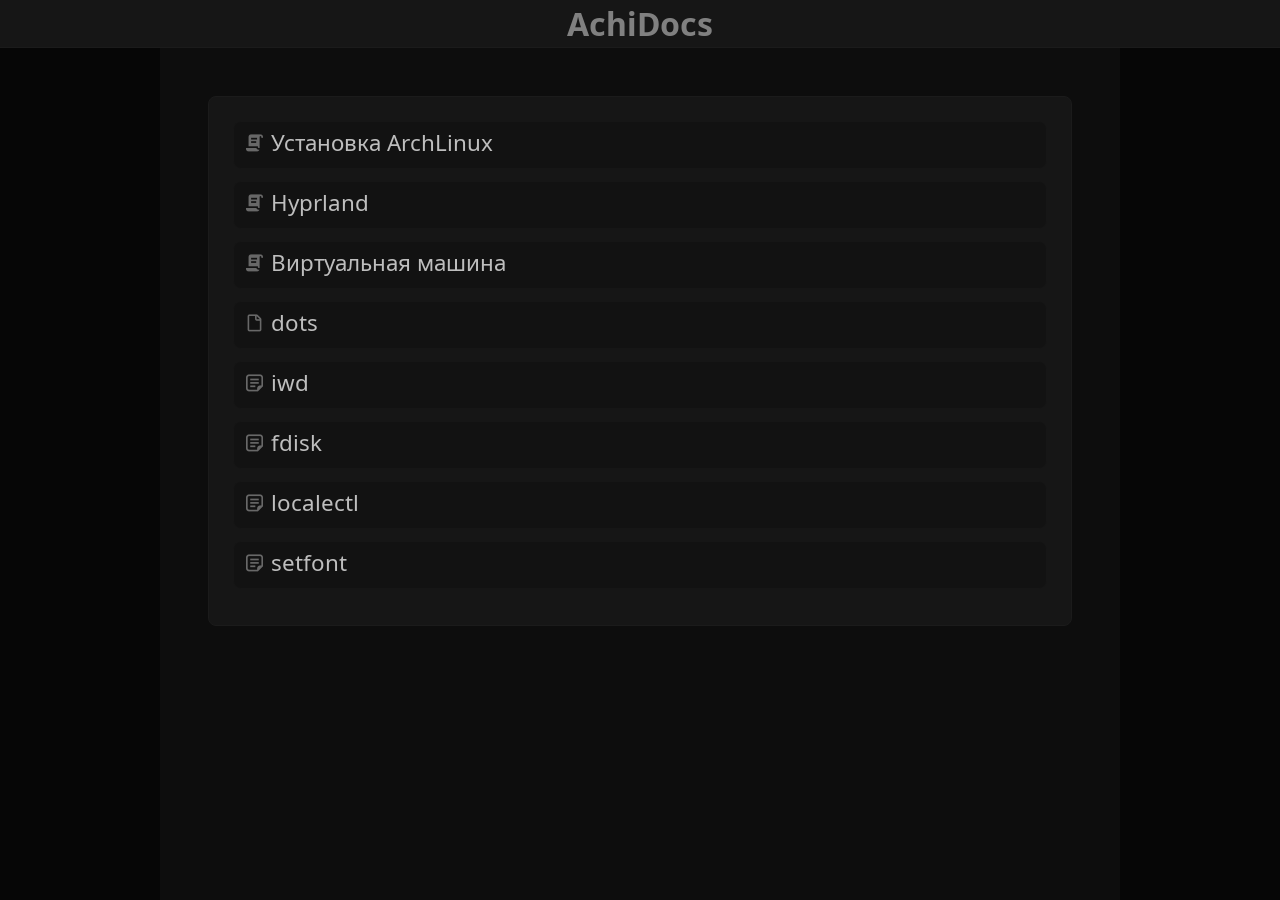
<file: index.html>
<!DOCTYPE html>
<html lang="ru">
    <head>
        <meta charset="UTF-8">
        <meta name="viewport" content="width=device-width, initial-scale=1.0">
        <title>AchiDocs Главная</title>
        <link rel="stylesheet" href="src/style/root.css">
        <link rel="stylesheet" href="src/style/index.css">
    </head>
    <body>
        <header>
            <h1>AchiDocs</h1>
        </header>
        <main>
            <div class="block">
                <a class="item manual" href="./pages/guides/install.html">Установка ArchLinux</a>
                <a class="item manual" href="./pages/guides/hyprland.html">Hyprland</a>
                <a class="item manual" href="./pages/guides/virtual-machine.html">Виртуальная машина</a>
                <a class="item file" href="https://github.com/UlianovM/AchiDocs/tree/master/src/dots">dots</a>
                <a class="item" href="./pages/notes/iwd.html">iwd</a>
                <a class="item" href="./pages/notes/fdisk.html">fdisk</a>
                <a class="item" href="./pages/notes/localectl.html">localectl</a>
                <a class="item" href="./pages/notes/setfont.html">setfont</a>
            </div>
        </main>
    </body>
</html>
</file>
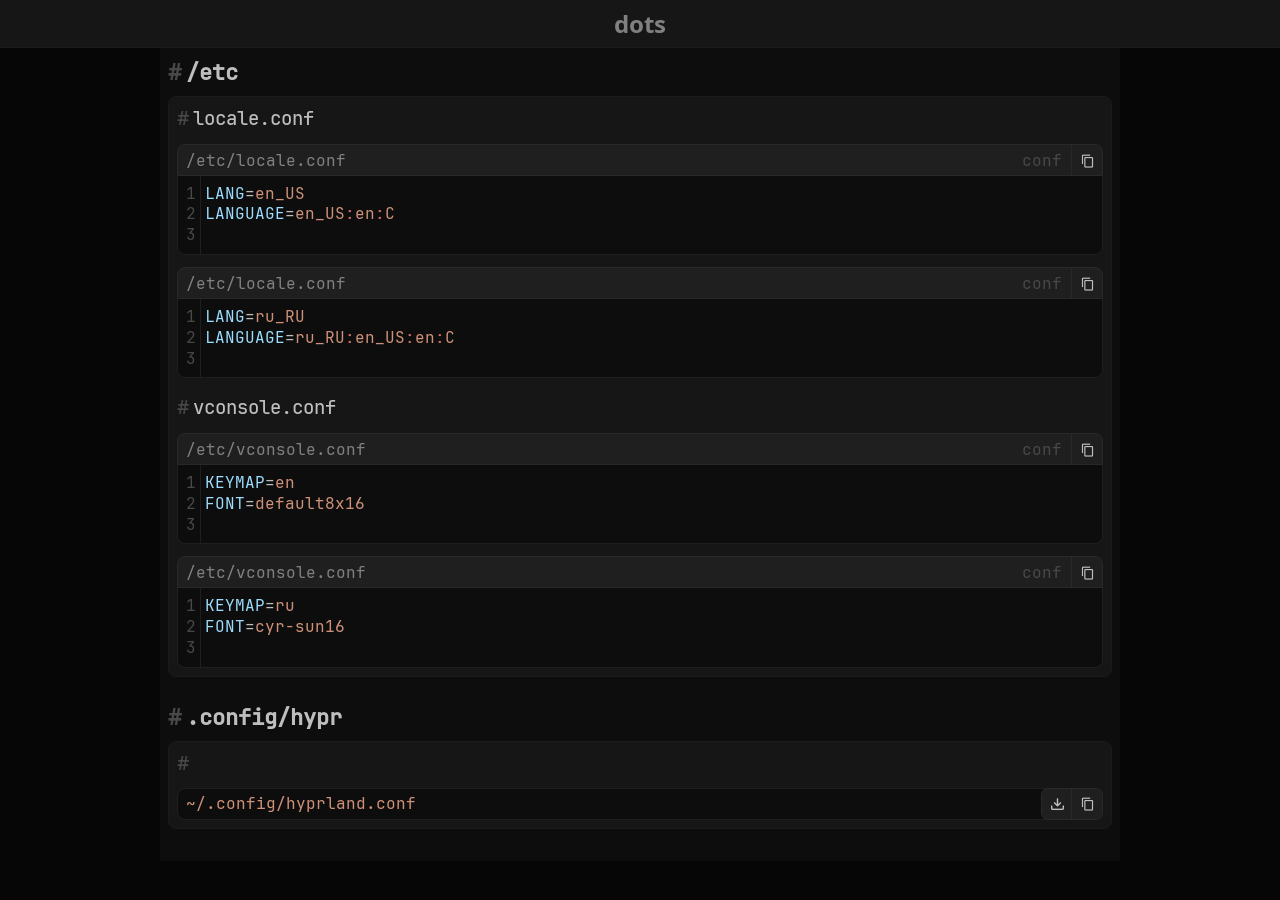
<file: pages/dots.html>
<!DOCTYPE html>
<html lang="ru">
    <head>
        <meta charset="UTF-8">
        <title>AchiDocs dots</title>
        <meta name="viewport" content="width=device-width, initial-scale=1.0">
        <link rel="stylesheet" href="../src/style/root.css">
        <link rel="stylesheet" href="../src/style/pages.css">
        <meta >
    </head>
    <body>
        <div class="overlay" onclick="hideOverlay()"></div>
        
        <div class="layout">
            <header onclick="hideOverlay()">
                <h1><a href="../index.html">dots</a></h1>
            </header>
            <main>
                <menu class="side">
                </menu>
                <div class="content">
                    <button class="side-btn menu"
                        onclick="toggleMenu()">
                    </button>
                    <button class="side-btn nav"
                        onclick="toggleNav()">
                    </button>

                    <h2><code>/etc</code></h2>
                    <div class="block">
                        <h3 id="locale_conf"><code>locale.conf</code></h3>
                        <div class="code-block">
                            <div class="code-head">
                                <div class="filepath"><pat>/etc/</pat><fil>locale.conf</fil></div>
                                <div class="code-type move">conf</div>
                                <button class="copy">󰆏</button>
                            </div>
                            <div class="code-body">
                                <div class="line-numbers">
                                    <div>1</div><div>2</div><div>3</div>
                                </div>
                                <div class="line-content">
                                    <code><cnt>LANG</cnt>=<str>en_US</str></code>
                                    <code><cnt>LANGUAGE</cnt>=<str>en_US<esc>:</esc>en<esc>:</esc>C</str></code>
                                </div>
                            </div>
                        </div>
                        <div class="code-block">
                            <div class="code-head">
                                <div class="filepath"><pat>/etc/</pat><fil>locale.conf</fil></div>
                                <div class="code-type move">conf</div>
                                <button class="copy">󰆏</button>
                            </div>
                            <div class="code-body">
                                <div class="line-numbers">
                                    <div>1</div><div>2</div><div>3</div>
                                </div>
                                <div class="line-content">
                                    <code><cnt>LANG</cnt>=<str>ru_RU</str></code>
                                    <code><cnt>LANGUAGE</cnt>=<str>ru_RU<esc>:</esc>en_US<esc>:</esc>en<esc>:</esc>C</str></code>
                                </div>
                            </div>
                        </div>

                        <h3 id="vconsole_conf"><code>vconsole.conf</code></h3>
                        <div class="code-block">
                            <div class="code-head">
                                <div class="filepath"><pat>/etc/</pat><fil>vconsole.conf</fil></div>
                                <div class="code-type move">conf</div>
                                <button class="copy">󰆏</button>
                            </div>
                            <div class="code-body">
                                <div class="line-numbers">
                                    <div>1</div><div>2</div><div>3</div>
                                </div>
                                <div class="line-content">
                                    <code><cnt>KEYMAP</cnt>=<str>en</str></code>
                                    <code><cnt>FONT</cnt>=<str>default8x16</str></code>
                                </div>
                            </div>
                        </div>
                        <div class="code-block">
                            <div class="code-head">
                                <div class="filepath"><pat>/etc/</pat><fil>vconsole.conf</fil></div>
                                <div class="code-type move">conf</div>
                                <button class="copy">󰆏</button>
                            </div>
                            <div class="code-body">
                                <div class="line-numbers">
                                    <div>1</div><div>2</div><div>3</div>
                                </div>
                                <div class="line-content">
                                    <code><cnt>KEYMAP</cnt>=<str>ru</str></code>
                                    <code><cnt>FONT</cnt>=<str>cyr-sun16</str></code>
                                </div>
                            </div>
                        </div>
                    </div>



                    <h2><code>.config/hypr</code></h2>
                    <div class="block">
                        <h3 id="hyprland_conf"><code></code></h3>
                        <div class="file-block" file="hyprland.conf">
                            <code><pat>~/.config/</pat><fil>hyprland.conf</fil></code>
                            <div class="buttons">
                                <button class="download"></button>
                                <button class="copy">󰆏</button>
                            </div>
                        </div>
                    </div>
                </div>


                <nav class="side">
                </nav>
            </main>
        </div>
        
        <script src="../src/script/init-nav.js"></script>
        <script src="../src/script/file-download.js"></script>
    </body>
</html>
</file>
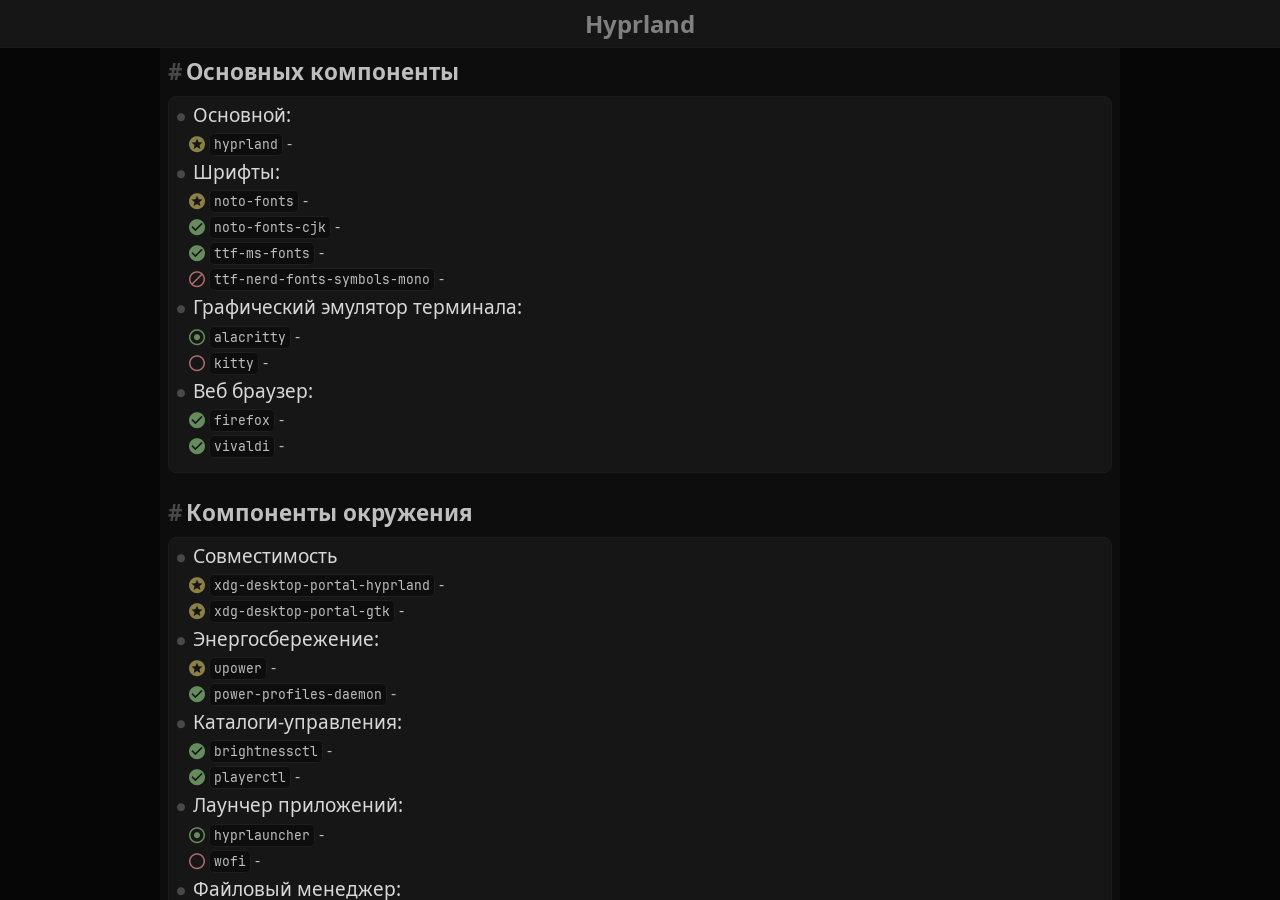
<file: pages/guides/hyprland.html>
<!DOCTYPE html>
<html lang="ru">
    <head>
        <meta charset="UTF-8">
        <title>AchiDodc Hyprland</title>
        <meta name="viewport" content="width=device-width, initial-scale=1.0">
        <link rel="stylesheet" href="../../src/style/root.css">
        <link rel="stylesheet" href="../../src/style/pages.css">
    </head>
    <body>
        <div class="overlay" onclick="hideOverlay()"></div>
        
        <div class="layout">
            <header onclick="hideOverlay()">
                <h1><a href="../../index.html">Hyprland</a></h1>
            </header>
            <main>
                <menu class="side">
                </menu>
                <div class="content">
                    <button class="side-btn menu"
                        onclick="toggleMenu()">
                    </button>
                    <button class="side-btn nav"
                        onclick="toggleNav()">
                    </button>


                    
                    <h2>Основных компоненты</h2>
                    <div class="block">
                        <ul class="packs">
                            <li><h4 anchor>Основной:</h4>
                                <ul><li class="req"><code class="inline">hyprland</code> - </li>
                                </ul>
                            </li>
                            <li><h4 anchor>Шрифты:</h4>
                                <ul><li class="req"><code class="inline">noto-fonts</code> - </li>
                                    <li class="norm"><code class="inline">noto-fonts-cjk</code> - </li>
                                    <li class="norm"><code class="inline">ttf-ms-fonts</code> - </li>
                                    <li class="norm no"><code class="inline">ttf-nerd-fonts-symbols-mono</code> - </li>
                                </ul>
                            </li>
                            <li><h4 anchor>Графический эмулятор терминала:</h4>
                                <ul><li class="var"><code class="inline">alacritty</code> - </li>
                                    <li class="var no"><code class="inline">kitty</code> - </li>
                                </ul>
                            </li>
                            <li><h4 anchor>Веб браузер:</h4>
                                <ul><li class="norm"><code class="inline">firefox</code> - </li>
                                    <li class="norm"><code class="inline">vivaldi</code> - </li>
                                </ul>
                            </li>
                        </ul>
                    </div>



                    <h2>Компоненты окружения</h2>
                    <div class="block">
                        <ul class="packs">
                            <li><h4 anchor>Совместимость</h4>
                                <ul>
                                    <li class="req"><code class="inline">xdg-desktop-portal-hyprland</code> - </li>
                                    <li class="req"><code class="inline">xdg-desktop-portal-gtk</code> - </li>
                                </ul>
                            </li>
                            <li><h4 anchor>Энергосбережение:</h4>
                                <ul><li class="req"><code class="inline">upower</code> - </li>
                                    <li class="norm"><code class="inline">power-profiles-daemon</code> - </li>
                                </ul>
                            </li>
                            <li><h4 anchor>Каталоги-управления:</h4>
                                <ul><li class="norm"><code class="inline">brightnessctl</code> - </li>
                                    <li class="norm"><code class="inline">playerctl</code> - </li>
                                </ul>
                            </li>
                            <li><h4 anchor>Лаунчер приложений:</h4>
                                <ul><li class="var"><code class="inline">hyprlauncher</code> - </li>
                                    <li class="var no"><code class="inline">wofi</code> - </li>
                                </ul>
                            </li>
                            <li><h4 anchor>Файловый менеджер:</h4>
                                <ul><li><b>Графический:</b>
                                        <ul><li class="var"><code class="inline">thunar</code> - </li>
                                            <li class="var no"><code class="inline">dolphin</code> - </li>
                                            <li class="var no"><code class="inline">nautilus</code> - </li>
                                        </ul>
                                    </li>
                                    <li><b>TTY:</b>
                                        <ul><li class="norm no"><code class="inline">ranger</code> - </li>
                                            <li class="norm no"><code class="inline">fff</code> (AUR) - </li>
                                        </ul>
                                    </li>
                                </ul>
                            </li>
                            <li><h4 anchor>Прочие:</h4>
                                <ul>
                                    <li class="norm"><code class="inline">kcharselect</code> - </li>
                                    <li class="norm"><code class="inline">grimblast-git</code> (AUR) - </li>
                                    <li class="norm"><code class="inline">sddm</code> - </li>
                                </ul>
                            </li>
                        </ul>
                    </div>



                    <h2>Кастомизация</h2>
                    <div class="block">
                        <ul class="packs">
                            <li><h4 anchor>Оформление:</h4>
                                <ul><li class="norm"><code class="inline">qt5-base</code> - </li>
                                    <li class="norm"><code class="inline">qt6-base</code> - </li>
                                    <li class="norm"><code class="inline">qt6ct</code> - </li>
                                    <li class="norm"><code class="inline">gtk3</code> - </li>
                                    <li class="norm"><code class="inline">gtk4</code> - </li>
                                    <li class="norm"><code class="inline">kvantum</code> - </li>
                                    <li class="norm"><code class="inline">kvantum-qt5</code> - </li>
                                    <li class="norm"><code class="inline">nwg-look</code> - </li>
                                </ul>
                            </li>
                            <li><h4 anchor>Темы:</h4>
                                <ul><li class="norm no"><code class="inline">materia-gtk-theme</code> - </li>
                                    <li class="norm no"><code class="inline">papirus-icon-theme</code> - </li>
                                </ul>
                            </li>
                            <li><h4 anchor>Утилиты Hyprland:</h4>
                                <ul><li class="norm"><code class="inline">hyprpaper</code> - </li>
                                    <li class="norm"><code class="inline">hyprpicker</code> - </li>
                                </ul>
                            </li>
                        </ul>
                    </div>



                    <h2>Аудио</h2>
                    <div class="block">
                        <ul class="packs">
                            <li><h4 anchor>Основные:</h4>
                                <ul>
                                    <li class="req"><code class="inline">pipewire</code> - </li>
                                    <li class="req"><code class="inline">pipewire-alsa</code> - </li>
                                    <li class="req"><code class="inline">alsa-utils</code> - </li>
                                    <li class="req"><code class="inline">pipewire-jack</code> - </li>
                                    <li class="req"><code class="inline">pipewire-pulse</code> - </li>
                                    <li class="req"><code class="inline">wireplumber</code> - </li>
                                </ul>
                            </li>
                            <li><h4 anchor>Bluetooth:</h4>
                                <ul>
                                    <li class="req"><code class="inline">bluez</code> - </li>
                                    <li class="req"><code class="inline">bluez-utils</code> - </li>
                                    <li class="norm"><code class="inline">blueman</code> - </li>
                                </ul>
                            </li>
                        </ul>
                    </div>
                </div>
                <nav class="side">
                </nav>
            </main>
        </div>

        <script src="../../src/script/init-nav.js"></script>
    </body>
</html>
</file>
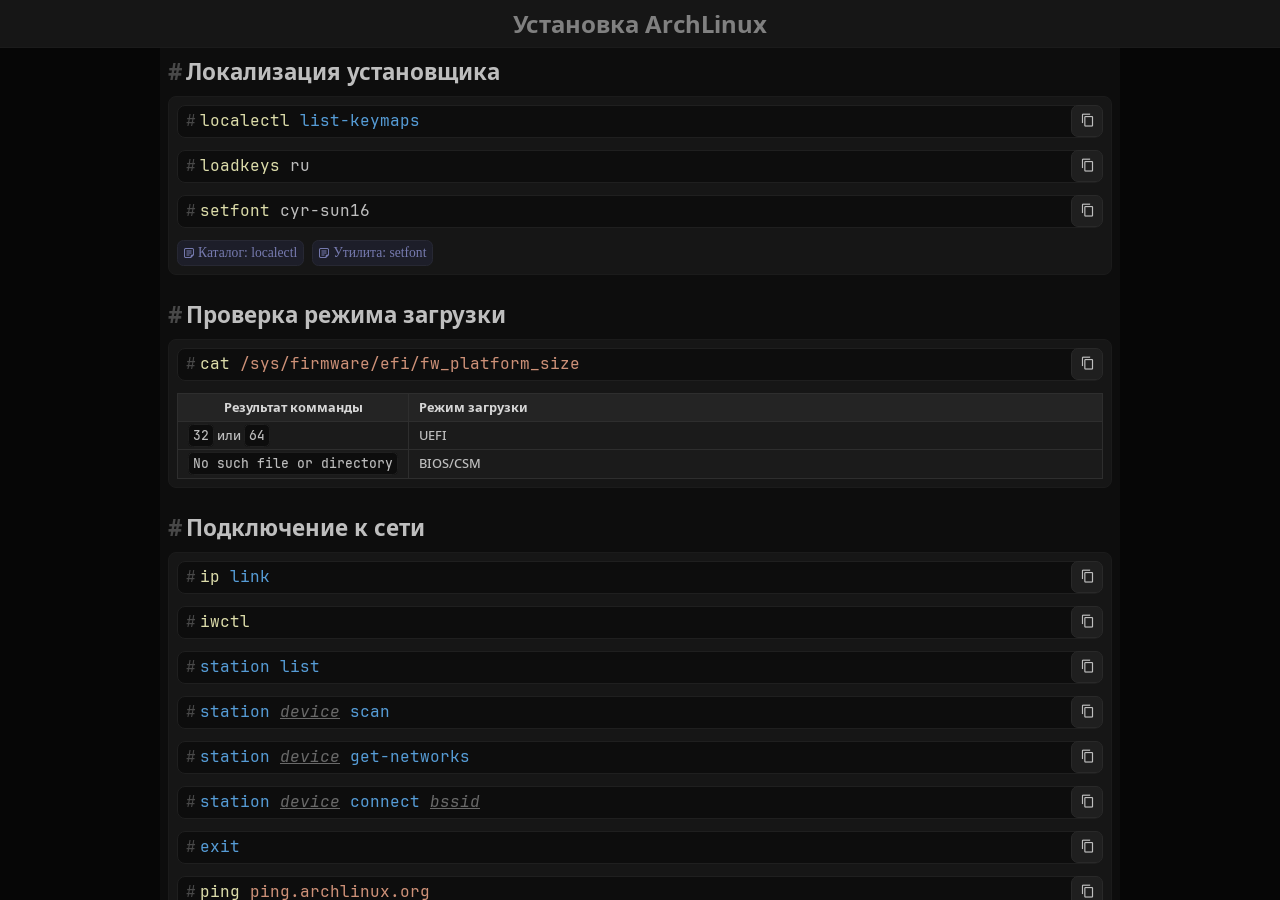
<file: pages/guides/install.html>
<!DOCTYPE html>
<html lang="ru">
    <head>
        <meta charset="UTF-8">
        <title>AchiDocs Установка ArchLinux</title>
        <meta name="viewport" content="width=device-width, initial-scale=1.0">
        <link rel="stylesheet" href="../../src/style/root.css">
        <link rel="stylesheet" href="../../src/style/pages.css">
    </head>
    <body>
        <div class="overlay" onclick="hideOverlay()"></div>
        
        <div class="layout">
            <header onclick="hideOverlay()">
                <h1><a href="../../index.html">Установка ArchLinux</a></h1>
            </header>
            <main>
                <menu class="side">
                </menu>
                <div class="content">
                    <button class="side-btn menu"
                        onclick="toggleMenu()">
                    </button>
                    <button class="side-btn nav"
                        onclick="toggleNav()">
                    </button>



                    <h2 id="installer-locale">Локализация установщика</h2>
                    <div class="block">
                        <div class="command">
                            <div class="text">
                                <div class="env">#</div>
                                <code><exe>localectl</exe> <cmd>list-keymaps</cmd></code>
                            </div>
                            <button class="copy">󰆏</button>
                        </div>
                        <div class="command">
                            <div class="text">
                                <div class="env">#</div>
                                <code><exe>loadkeys</exe> ru</code>
                            </div>
                            <button class="copy">󰆏</button>
                        </div>
                        <div class="command">
                            <div class="text">
                                <div class="env">#</div>
                                <code><exe>setfont</exe> cyr-sun16</code>
                            </div>
                            <button class="copy">󰆏</button>
                        </div>
                        <div class="links">
                            <a href="../notes/localectl.html">Каталог: localectl</a>
                            <a href="../notes/setfont.html">Утилита: setfont</a>
                        </div>
                    </div>



                    <h2 id="check-bios-mode">Проверка режима загрузки</h2>
                    <div class="block">
                        <div class="command">
                            <div class="text">
                                <div class="env">#</div>
                                <code><exe>cat</exe> <pat>/sys/firmware/efi/</pat><fil>fw_platform_size</fil></code>
                            </div>
                            <button class="copy">󰆏</button>
                        </div>
                        <div class="scroll-domain">
                            <table>
                                <thead>
                                    <tr><th>Результат комманды</th><th class="lj">Режим загрузки</th></tr>
                                </thead>
                                <tbody>
                                    <tr> <td class="min-width"><code class="inline">32</code> или <code class="inline">64</code></td><td>UEFI</td> </tr>
                                    <tr> <td class="min-width"><code class="inline">No such file or directory</code></td><td>BIOS/CSM</td> </tr>
                                </tbody>
                            </table>
                        </div>
                    </div>



                    <h2 id="connection-to-the-network">Подключение к сети</h2>
                    <div class="block">
                        <div class="command">
                            <div class="text">
                                <div class="env">#</div>
                                <code><exe>ip</exe> <cmd>link</cmd></code>
                            </div>
                            <button class="copy">󰆏</button>
                        </div>
                        <div class="command">
                            <div class="text">
                                <div class="env">#</div>
                                <code><exe>iwctl</exe></code>
                            </div>
                            <button class="copy">󰆏</button>
                        </div>
                        <div class="command">
                            <div class="text">
                                <div class="env">#</div>
                                <code><cmd>station</cmd> <cmd>list</cmd></code>
                            </div>
                            <button class="copy">󰆏</button>
                        </div>
                        <div class="command">
                            <div class="text">
                                <div class="env">#</div>
                                <code><cmd>station</cmd> <var>device</var> <cmd>scan</cmd></code>
                            </div>
                            <button class="copy">󰆏</button>
                        </div>
                        <div class="command">
                            <div class="text">
                                <div class="env">#</div>
                                <code><cmd>station</cmd> <var>device</var> <cmd>get-networks</cmd></code>
                            </div>
                            <button class="copy">󰆏</button>
                        </div>
                        <div class="command">
                            <div class="text">
                                <div class="env">#</div>
                                <code><cmd>station</cmd> <var>device</var> <cmd>connect</cmd> <var>bssid</var></code>
                            </div>
                            <button class="copy">󰆏</button>
                        </div>
                        <div class="command">
                            <div class="text">
                                <div class="env">#</div>
                                <code><cmd>exit</cmd></code>
                            </div>
                            <button class="copy">󰆏</button>
                        </div>
                        <div class="command">
                            <div class="text">
                                <div class="env">#</div>
                                <code><exe>ping</exe> <pat>ping.archlinux.org</pat></code>
                            </div>
                            <button class="copy">󰆏</button>
                        </div>
                        <div class="links">
                            <a href="../notes/iwd.html">Утилита: iwd (iwctl)</a>
                        </div>
                    </div>



                    <h2 id="time-sync">Время и часовой пояс</h2>
                    <div class="block">
                        <div class="command">
                            <div class="text">
                                <div class="env">#</div>
                                <code><exe>timedatectl</exe> <cmd>set-timezone</cmd> Europe/Moscow</code>
                            </div>
                            <button class="copy">󰆏</button>
                        </div>
                        <div class="command">
                            <div class="text">
                                <div class="env">#</div>
                                <code><exe>timedatectl</exe> <cmd>status</cmd></code>
                            </div>
                            <button class="copy">󰆏</button>
                        </div>
                    </div>



                    <h2 id="partition-the-disks">Разметка дисков</h2>
                    <div class="block">
                        <div class="command">
                            <div class="text">
                                <div class="env">#</div>
                                <code><exe>free</exe> <flg>-gh</flg></code>
                            </div>
                            <button class="copy">󰆏</button>
                        </div>
                        <div class="command">
                            <div class="text">
                                <div class="env">#</div>
                                <code><exe>lsblk</exe></code>
                            </div>
                            <button class="copy">󰆏</button>
                        </div>
                        <div class="command">
                            <div class="text">
                                <div class="env">#</div>
                                <code><exe>lsblk</exe> <flg>-fp</flg></code>
                            </div>
                            <button class="copy">󰆏</button>
                        </div>
                        <div class="command">
                            <div class="text">
                                <div class="env">#</div>
                                <code><exe>fdisk</exe> <pat>/dev/</pat><var>диск</var></code>
                            </div>
                            <button class="copy">󰆏</button>
                        </div>
                        <div class="links">
                            <a href="../notes/fdisk.html">Утилита fdisk</a>
                        </div>
                    </div>



                    <h2 id="parts-formatting">Форматирование разделов</h2>
                    <div class="block">
                        <div class="command">
                            <div class="text">
                                <div class="env">#</div>
                                <code><exe>mkfs.fat</exe> <flg>-F32</flg> <pat>/dev/</pat><var>boot-раздел</var> <flg>-n</flg> <var>label</var></code>
                            </div>
                            <button class="copy">󰆏</button>
                        </div>
                        <div class="command">
                            <div class="text">
                                <div class="env">#</div>
                                <code><exe>mkfs.ext4</exe> <pat>/dev/</pat><var>root-раздел</var> <flg>-L</flg> <var>label</var></code>
                            </div>
                            <button class="copy">󰆏</button>
                        </div>
                        <div class="command">
                            <div class="text">
                                <div class="env">#</div>
                                <code><exe>mkswap</exe> <pat>/dev/</pat><var>swap-раздел</var> <flg>-L</flg> <var>label</var></code>
                            </div>
                            <button class="copy">󰆏</button>
                        </div>
                    </div>



                    <h2 id="parts-mounting">Монтирование разделов</h2>
                    <div class="block">
                        <div class="command">
                            <div class="text">
                                <div class="env">#</div>
                                <code><exe>mount</exe> <pat>/dev/</pat><var>root-раздел</var> <pat>/mnt</pat></code>
                            </div>
                            <button class="copy">󰆏</button>
                        </div>
                        <div class="command">
                            <div class="text">
                                <div class="env">#</div>
                                <code><exe>mount</exe> <pat>/dev/</pat><var>boot-раздел</var> <pat>/mnt/boot</pat> <flg>--mkdir</flg></code>
                            </div>
                            <button class="copy">󰆏</button>
                        </div>
                        <div class="command">
                            <div class="text">
                                <div class="env">#</div>
                                <code><exe>swapon</exe> <pat>/dev/</pat><var>swap-раздел</var></code>
                            </div>
                            <button class="copy">󰆏</button>
                        </div>
                    </div>



                    <h2 id="setup-mirrors">Настройка зеркал и установка базовой системы</h2>
                    <div class="block">
                        <div class="command">
                            <div class="text">
                                <div class="env">#</div>
                                <code><exe>reflector</exe> <flg>-c</flg> Russia                        <opr>\</opr>
          <flg>-n</flg> 8                             <opr>\</opr>
          <flg>-p</flg> https                         <opr>\</opr>
          <flg>--sort</flg> rate                      <opr>\</opr>
          <flg>--download-timeout</flg> 1             <opr>\</opr>
          <flg>--connection-timeout</flg> 1           <opr>\</opr>
          <flg>--save</flg> <pat>/etc/pacman.d/</pat>mirrorlist</code>
                            </div>
                            <button class="copy">󰆏</button>
                        </div>
                        <div class="command">
                            <div class="text">
                                <div class="env">#</div>
                                <code><exe>pacstrap</exe> <flg>-P</flg> <pat>/mnt</pat> linux base <var>packages</var></code>
                            </div>
                            <button class="copy">󰆏</button>
                        </div>
                    </div>



                    <h2 id="generate-fstab">Генерация fstab</h2>
                    <div class="block">
                        <div class="command">
                            <div class="text">
                                <div class="env">#</div>
                                <code><exe>genfstab</exe> <flg>-U</flg> <pat>/mnt</pat> > <pat>/mnt/etc/</pat><fil>fstab</fil></code>
                            </div>
                            <button class="copy">󰆏</button>
                        </div>
                    </div>



                    <h2 id="change-root">Вход в новую систему</h2>
                    <div class="block">
                        <div class="command">
                            <div class="text">
                                <div class="env">#</div>
                                <code><exe>arch-chroot</exe> <pat>/mnt</pat> <pat>/bin/</pat><var>shell</var></code>
                            </div>
                            <button class="copy">󰆏</button>
                        </div>
                    </div>



                    <h2 id="locale">Локализация системы</h2>
                    <div class="block">
                        <h3 id="generate-locale">Генерация локали</h3>
                        <div class="command">
                            <div class="text">
                                <div class="env">#</div>
                                <code><exe>nano</exe> <pat>/etc/</pat><fil>locale.gen</fil></code>
                            </div>
                            <button class="copy">󰆏</button>
                        </div>
                        <div class="code-block">
                            <div class="code-head">
                                <div class="filepath"><pat>/etc/</pat><fil>locale.gen</fil></div>
                                <div class="code-type move">gen</div>
                                <button class="copy">󰆏</button>
                            </div>
                            <div class="code-body">
                                <div class="line-numbers">
                                    <div>172</div><div>403</div>
                                </div>
                                <div class="line-content">
                                    <code>en_US.UTF-8 UTF-8</code>
                                    <code>ru_RU.UTF-8 UTF-8</code>
                                </div>
                            </div>
                        </div>
                        <div class="command">
                            <div class="text">
                                <div class="env">#</div>
                                <code><exe>locale-gen</exe></code>
                            </div>
                            <button class="copy">󰆏</button>
                        </div>

                        <h3 id="setup-locale">Настройка локали</h3>
                        <div class="command">
                            <div class="text">
                                <div class="env">#</div>
                                <code><exe>nano</exe> <pat>/etc/</pat><fil>locale.conf</fil></code>
                            </div>
                            <button class="copy">󰆏</button>
                        </div>
                        <div class="code-block">
                            <div class="code-head">
                                <div class="filepath"><pat>/etc/</pat><fil>locale.conf</fil></div>
                                <div class="code-type move">conf</div>
                                <button class="copy">󰆏</button>
                            </div>
                            <div class="code-body">
                                <div class="line-numbers">
                                    <div>1</div><div>2</div><div>3</div>
                                </div>
                                <div class="line-content">
                                    <code><cnt>LANG</cnt>=<str>en_US</str></code>
                                    <code><cnt>LANGUAGE</cnt>=<str>en_US<esc>:</esc>en<esc>:</esc>C</str></code>
                                </div>
                            </div>
                        </div>
                        <div class="command">
                            <div class="text">
                                <div class="env">#</div>
                                <code><exe>nano</exe> <pat>/etc/</pat><fil>vconsole.conf</fil></code>
                            </div>
                            <button class="copy">󰆏</button>
                        </div>
                        <div class="code-block">
                            <div class="code-head">
                                <div class="filepath"><pat>/etc/</pat><fil>vconsole.conf</fil></div>
                                <div class="code-type move">conf</div>
                                <button class="copy">󰆏</button>
                            </div>
                            <div class="code-body">
                                <div class="line-numbers">
                                    <div>1</div><div>2</div><div>3</div>
                                </div>
                                <div class="line-content">
                                    <code><cnt>KEYMAP</cnt>=<str>us</str></code>
                                    <code><cnt>FONT</cnt>=<str>default8x16</str></code>
                                </div>
                            </div>
                        </div>

                        <div class="links">
                            <a href="../dots.html#locale_conf">locale.conf</a>
                            <a href="../dots.html#vconsole_conf">vconsole.conf</a>
                        </div>
                    </div>



                    <h2 id="hostname">Имя хоста</h2>
                    <div class="block">
                        <div class="command">
                            <div class="text">
                                <div class="env">#</div>
                                <code><exe>echo</exe> <var>name</var> > <pat>/etc/<pat><fil>hostname</fil></code>
                            </div>
                            <button class="copy">󰆏</button>
                        </div>
                    </div>



                    <h2 id="security">Пользователи и права</h2>
                    <div class="block">
                        <div class="command">
                            <div class="text">
                                <div class="env">#</div>
                                <code><exe>useradd</exe> <var>username</var>                 <opr>\</opr>
    <flg>-mG</flg> wheel,input,audio,video  <opr>\</opr>
    <flg>-s</flg> <pat>/bin/</pat><var>shell</var></code>
                            </div>
                            <button class="copy">󰆏</button>
                        </div>
                        <div class="command">
                            <div class="text">
                                <div class="env">#</div>
                                <code><exe>export</exe> <cnt>EDITOR</cnt><ope>=</ope>nano</code>
                            </div>
                            <button class="copy">󰆏</button>
                        </div>
                        <div class="command">
                            <div class="text">
                                <div class="env">#</div>
                                <code><exe>visudo</exe></code>
                            </div>
                            <button class="copy">󰆏</button>
                        </div>
                        <div class="command">
                            <div class="text">
                                <div class="env">#</div>
                                <code><exe>passwd</exe></code>
                            </div>
                            <button class="copy">󰆏</button>
                        </div>
                        <div class="command">
                            <div class="text">
                                <div class="env">#</div>
                                <code><exe>passwd</exe> <var>username</var></code>
                            </div>
                            <button class="copy">󰆏</button>
                        </div>
                    </div>



                    <h2 id="initial-image">Настройка initramfs</h2>
                    <div class="block">
                        <div class="command">
                            <div class="text">
                                <div class="env">#</div>
                                <code><exe>nano</exe> <pat>/etc/</pat><fil>mkinitcpio.conf</fil></code>
                            </div>
                            <button class="copy">󰆏</button>
                        </div>
                        <div class="code-block">
                            <div class="code-head">
                                <div class="filepath"><pat>/etc/</pat><fil>vconsole.conf</fil></div>
                                <div class="code-type move">conf</div>
                                <button class="copy">󰆏</button>
                            </div>
                            <div class="code-body">
                                <div class="line-numbers">
                                    <div>55</div>
                                </div>
                                <div class="line-content">
                                    <code><cnt>HOOKS</cnt>=<str>(base <com>...</com> <u>resume</u> filesystems <com>...</com>)</str></code>
                                </div>
                            </div>
                        </div>
                    </div>



                    <h2 id="setup-uki">Настройка Unified Kernel Image</h2>
                    <div class="block">
                        <div class="command">
                            <div class="text">
                                <div class="env">#</div>
                                <code><exe>nano</exe> <pat>/etc/mkinitcpio<esc>.d</esc>/</pat><fil>linux.preset</fil></code>
                            </div>
                            <button class="copy">󰆏</button>
                        </div>
                        <div class="code-block">
                            <div class="code-head">
                                <div class="filepath"><pat>/etc/</pat><fil>vconsole.conf</fil></div>
                                <div class="code-type move">conf</div>
                                <button class="copy">󰆏</button>
                            </div>
                            <div class="code-body">
                                <div class="line-numbers">
                                    <div>1</div><div>2</div><div>3</div><div>4</div><div>5</div><div>6</div><div>7</div><div>8</div>
                                </div>
                                <div class="line-content">
                                    <code><cnt>ALL_config</cnt>=<str>"/etc/mkinitcpio.conf"</str></code>
                                    <code><cnt>ALL_kver</cnt>=<str>"/boot/vmlinuz-linux"</str></code>
                                    <code><cnt>ALL_kerneldest</cnt>=<str>"/boot/vmlinuz-linux"</str></code>
                                    <code><cnt>PRESETS</cnt>=<str>('default')</str></code>
                                    <code><cnt>default_image</cnt>=<str>"/boot/initramfs-linux.img"</str></code>
                                    <code><cnt>default_uki</cnt>=<str>"/boot/EFI/Linux/arch-linux.efi"</str></code>
                                    <code><cnt>default_options</cnt>=<str>"--splash /usr/share/systemd/bootctl/splash-arch.bmp --cmdline /etc/kernel/cmdline"</str></code>
                                </div>
                            </div>
                        </div>
                        <div class="command">
                            <div class="text">
                                <div class="env">#</div>
                                <code><exe>mkdir</exe> <pat>/boot/EFI/Linux</pat> <flg>-p</flg></code>
                            </div>
                            <button class="copy">󰆏</button>
                        </div>
                        <div class="command">
                            <div class="text">
                                <div class="env">#</div>
                                <code><exe>echo</exe> <str>root=UUID=</str><opr>$</opr>(<exe>lsblk</exe> <flg>-n</flg> <flg>-o</flg> <str>UUID</str> <pat>/dev/</pat><var>root-раздел</var>)<str>    <opr>\</opr>
     resume=UUID=</str><opr>$</opr>(<exe>lsblk</exe> <flg>-n</flg> <flg>-o</flg> <str>UUID</str> <pat>/dev/</pat><var>swap-раздел</var>)<str>  <opr>\</opr>
     rw quiet</str> <opr>&gt;</opr> <pat>/etc/kernel/</pat><fil>cmdline</fil></code>
                            </div>
                            <button class="copy">󰆏</button>
                        </div>
                        <div class="command">
                            <div class="text">
                                <div class="env">#</div>
                                <code><exe>mkinitcpio</exe> <flg>-P</flg></code>
                            </div>
                            <button class="copy">󰆏</button>
                        </div>
                    </div>



                    <h2 id="register-uefi">Регистрация загрузочной записи в UEFI</h2>
                    <div class="block">
                        <div class="command">
                            <div class="text">
                                <div class="env">#</div>
                                <code><exe>pacman</exe> <flg>-S</flg> efibootmgr</code>
                            </div>
                            <button class="copy">󰆏</button>
                        </div>
                        <div class="command">
                            <div class="text">
                                <div class="env">#</div>
                                <code><exe>efibootmgr</exe></code>
                            </div>
                            <button class="copy">󰆏</button>
                        </div>
                        <div class="command">
                            <div class="text">
                                <div class="env">#</div>
                                <code><exe>efibootmgr</exe> <flg>-c</flg>                              <opr>\</opr>
           <flg>-d</flg> <pat>/dev/</pat><var>ДИСК-boot-раздела</var> <flg>-p</flg> 1  <opr>\</opr>
           <flg>-l</flg> <pat>EFI/Linux/</pat><fil>arch-linux.efi</fil>     <opr>\</opr>
           <flg>-L</flg> <var>label</var></code>
                            </div>
                            <button class="copy">󰆏</button>
                        </div>
                    </div>



                    <h2 id="exit">Выход и перезагрузка</h2>
                    <div class="block">
                        <div class="command">
                            <div class="text">
                                <div class="env">#</div>
                                <code><exe>exit</exe></code>
                            </div>
                            <button class="copy">󰆏</button>
                        </div>
                        <div class="command">
                            <div class="text">
                                <div class="env">#</div>
                                <code><exe>umount</exe> <pat>/mnt</pat> <flg>-R</flg></code>
                            </div>
                            <button class="copy">󰆏</button>
                        </div>
                        <div class="command">
                            <div class="text">
                                <div class="env">#</div>
                                <code><exe>reboot</exe></code>
                            </div>
                            <button class="copy">󰆏</button>
                        </div>
                    </div>
                </div>
                <nav class="side">
                </nav>
            </main>
        </div>

        <script src="../../src/script/init-nav.js"></script>
    </body>
</html>
</file>
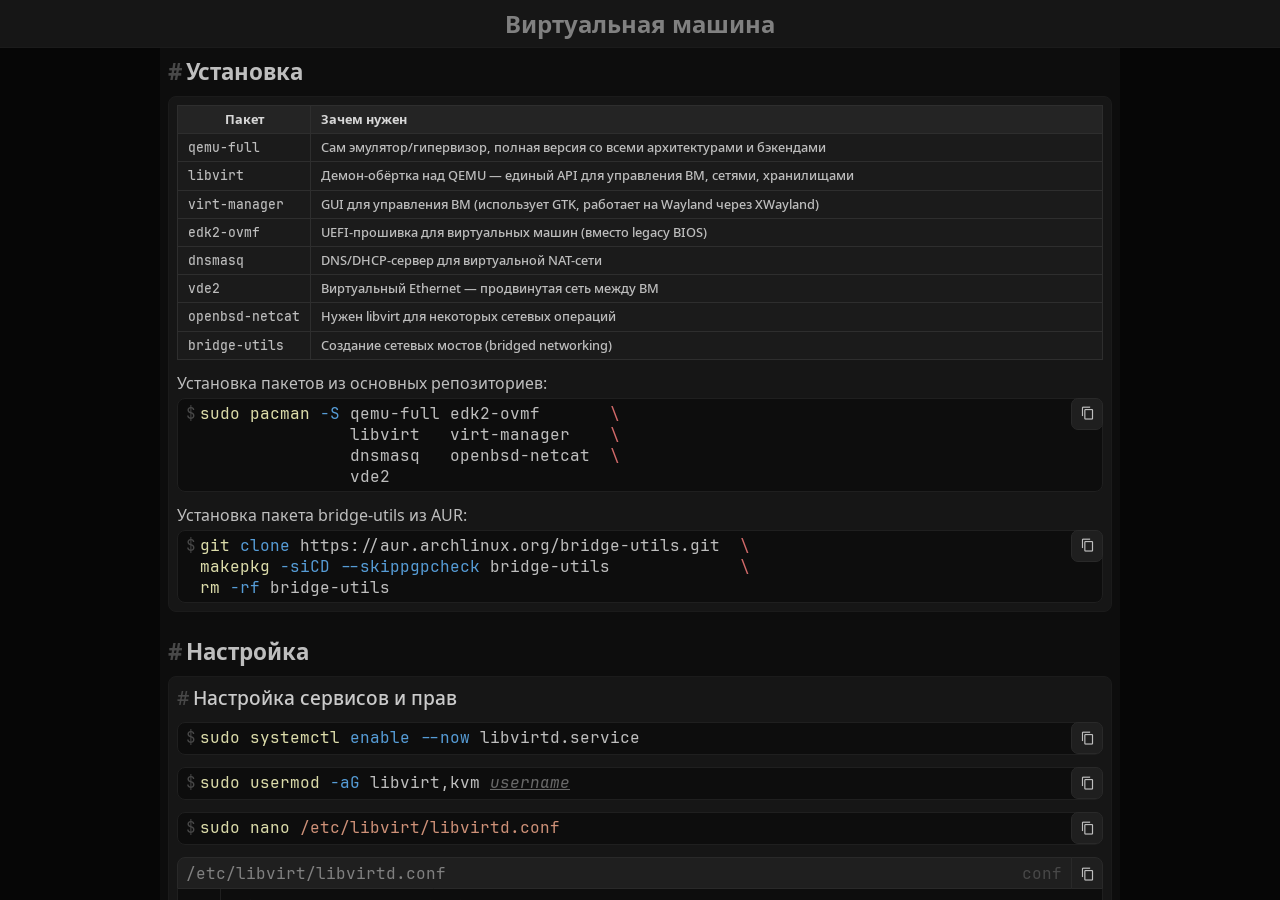
<file: pages/guides/virtual-machine.html>
<!DOCTYPE html>
<html lang="ru">
    <head>
        <meta charset="UTF-8">
        <title>AchiDodc Виртуальная машина</title>
        <meta name="viewport" content="width=device-width, initial-scale=1.0">
        <link rel="stylesheet" href="../../src/style/root.css">
        <link rel="stylesheet" href="../../src/style/pages.css">
    </head>
    <body>
        <div class="overlay" onclick="hideOverlay()"></div>
        
        <div class="layout">
            <header onclick="hideOverlay()">
                <h1><a href="../../index.html">Виртуальная машина</a></h1>
            </header>
            <main>
                <menu class="side">
                </menu>
                <div class="content">
                    <button class="side-btn menu"
                        onclick="toggleMenu()">
                    </button>
                    <button class="side-btn nav"
                        onclick="toggleNav()">
                    </button>

                    
                    
                    <h2 id="installing">Установка</h2>
                    
                    <div class="block">
                        <div class="scroll-domain">
                            <table>
                                <thead>
                                    <tr><th class="min-width">Пакет</th><th class="lj">Зачем нужен</th></tr>
                                </thead>
                                <tbody>
                                    <tr><td><code>qemu-full     </code></td><td>Сам эмулятор/гипервизор, полная версия со всеми архитектурами и бэкендами</td></tr>
                                    <tr><td><code>libvirt       </code></td><td>Демон-обёртка над QEMU — единый API для управления ВМ, сетями, хранилищами</td></tr>
                                    <tr><td><code>virt-manager  </code></td><td>GUI для управления ВМ (использует GTK, работает на Wayland через XWayland)</td></tr>
                                    <tr><td><code>edk2-ovmf     </code></td><td>UEFI-прошивка для виртуальных машин (вместо legacy BIOS)</td></tr>
                                    <tr><td><code>dnsmasq       </code></td><td>DNS/DHCP-сервер для виртуальной NAT-сети</td></tr>
                                    <tr><td><code>vde2          </code></td><td>Виртуальный Ethernet — продвинутая сеть между ВМ</td></tr>
                                    <tr><td><code>openbsd-netcat</code></td><td>Нужен libvirt для некоторых сетевых операций</td></tr>
                                    <tr><td><code>bridge-utils  </code></td><td>Создание сетевых мостов (bridged networking)</td></tr>
                                </tbody>
                            </table>
                        </div>

                        <p class="comment">Установка пакетов из основных репозиториев:</p>
                        <div class="command">
                            <div class="text">
                                <div class="env">$</div>
                                <code><exe>sudo</exe> <exe>pacman</exe> <flg>-S</flg> qemu-full edk2-ovmf       <opr>\</opr>
               libvirt   virt-manager    <opr>\</opr>
               dnsmasq   openbsd-netcat  <opr>\</opr>
               vde2</code>
                            </div>
                            <button class="copy">󰆏</button>
                        </div>

                        <p class="comment">Установка пакета bridge-utils из AUR:</p>
                        <div class="command">
                            <div class="text">
                                <div class="env">$</div>
                                <code><exe>git</exe> <cmd>clone</cmd> https://aur.archlinux.org/bridge-utils.git  <opr>\</opr>
<exe>makepkg</exe> <flg>-siCD</flg> <flg>--skippgpcheck</flg> bridge-utils             <opr>\</opr>
<code><exe>rm</exe> <flg>-rf</flg> bridge-utils</code></code>
                            </div>
                            <button class="copy">󰆏</button>
                        </div>
                    </div>
                    
                    <h2 id="setup">Настройка</h2>
                    <div class="block">
                        <h3 id="demons-and-secure">Настройка сервисов и прав</h3>
                        <div class="command">
                            <div class="text">
                                <div class="env">$</div>
                                <code><exe>sudo</exe> <exe>systemctl</exe> <cmd>enable</cmd> <flg>--now</flg> libvirtd.service</code>
                            </div>
                            <button class="copy">󰆏</button>
                        </div>
                        <div class="command">
                            <div class="text">
                                <div class="env">$</div>
                                <code><exe>sudo</exe> <exe>usermod</exe> <flg>-aG</flg> libvirt,kvm <var>username</var></code>
                            </div>
                            <button class="copy">󰆏</button>
                        </div>

                        <div class="command">
                            <div class="text">
                                <div class="env">$</div>
                                <code><exe>sudo</exe> <exe>nano</exe> <pat>/etc/libvirt/</pat><fil>libvirtd.conf</fil></code>
                            </div>
                            <button class="copy">󰆏</button>
                        </div>

                        <div class="code-block">
                            <div class="code-head">
                                <div class="filepath"><pat>/etc/libvirt/</pat><fil>libvirtd.conf</fil></div>
                                <div class="code-type move">conf</div>
                                <button class="copy">󰆏</button>
                            </div>
                            <div class="code-body">
                                <div class="line-numbers">
                                    <div>85</div>
                                    <div>108</div>
                                </div>
                                <div class="line-content">
                                    <code><cnt>unix_sock_group</cnt> = <str>"libvirt"</str></code>
                                    <code><cnt>unix_sock_rw_perms</cnt> = <str>"0770"</str></code>
                                </div>
                            </div>
                        </div>

                        <div class="command">
                            <div class="text">
                                <div class="env">$</div>
                                <code><exe>sudo</exe> <exe>systemctl</exe> <cmd>restart</cmd> libvirtd</code>
                            </div>
                            <button class="copy">󰆏</button>
                        </div>

                        <h3 id="start-networking">Включение виртуальной сети</h3>
                        <div class="command">
                            <div class="text">
                                <div class="env">$</div>
                                <code><exe>sudo</exe> <exe>virsh</exe> <cmd>net-start</cmd> default</code>
                            </div>
                            <button class="copy">󰆏</button>
                        </div>

                        <div class="command">
                            <div class="text">
                                <div class="env">$</div>
                                <code><exe>sudo</exe> <exe>virsh</exe> <cmd>net-autostart</cmd> default</code>
                            </div>
                            <button class="copy">󰆏</button>
                        </div>
                    </div>

                    <h2 id="usage">Использование</h2>
                    <div class="block">
                        <p class="comment">Запуск менеджера виртуальных машин:</p>
                        <div class="command">
                            <div class="text">
                                <div class="env">$</div>
                                <code><exe>virt-manager</exe></code>
                            </div>
                            <button class="copy">󰆏</button>
                        </div>

                        <h3 id="usb">Проброс USB-устройств</h3>
                        <ul>
                            <li>Открыть виртуальную машину</li>
                            <li>Перейти в свойства</li>
                            <li><code>Add Hardware</code></li>
                            <li><code>USB Host Device</code></li>
                            <li><code>Finish</code></li>
                        </ul>
                        <div class="warn">
                            <p>При запуске VM владение мышью может передатся полностью, без возможности временно отвязать</p>
                        </div>
                    </div>

                    <h2 id="links">Ссылки</h2>
                    <!-- <div class="block"> -->
                        
                        <div class="links">
                            <a href="https://wiki.archlinux.org/title/QEMU" target="_blank" class="external">QEMU - Arch Wiki page</a>
                        </div>
                        
                    <!-- </div> -->
                </div>
                <nav class="side">
                </nav>
            </main>
        </div>

        <script src="../../src/script/init-nav.js"></script>
    </body>
</html>
</file>
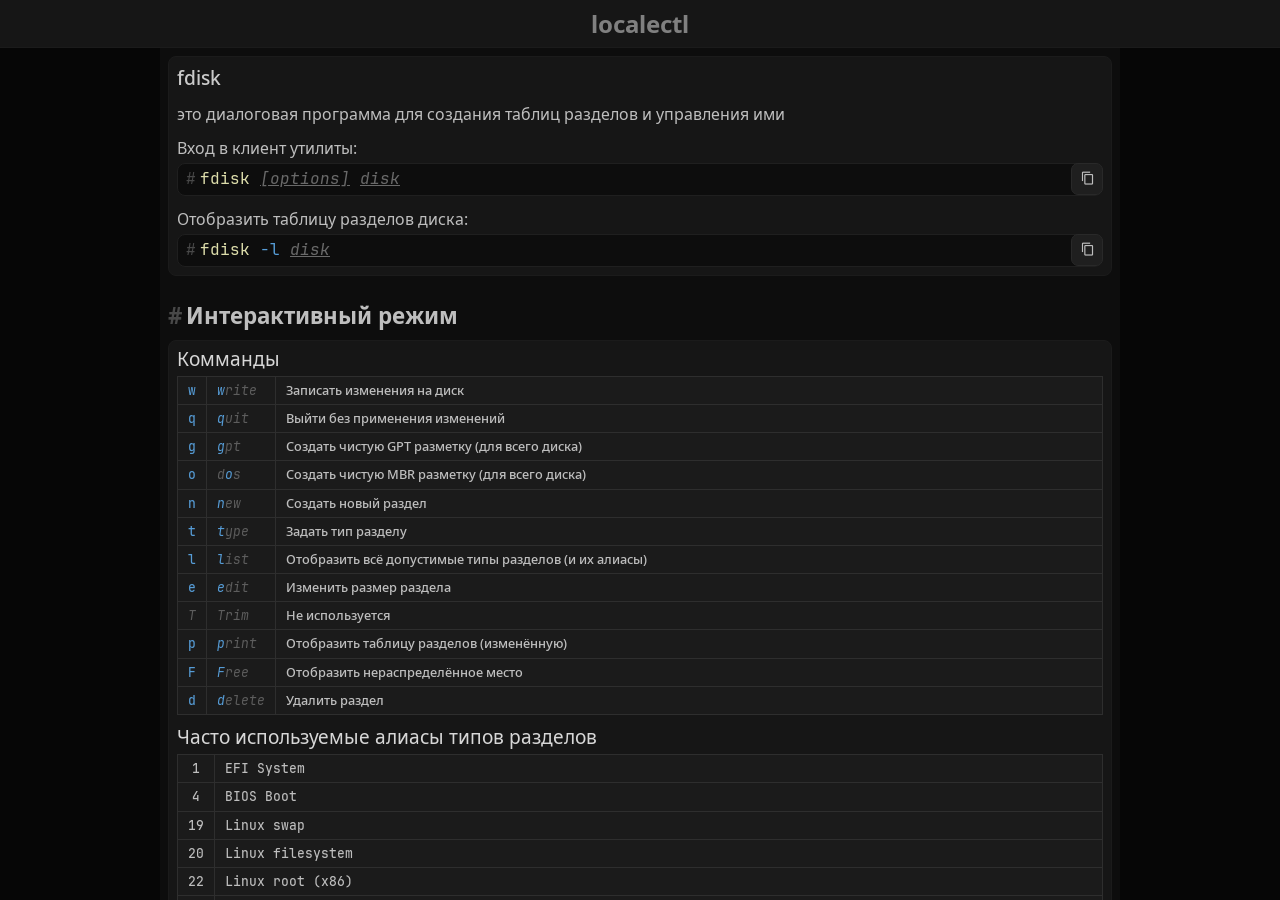
<file: pages/notes/fdisk.html>
<!DOCTYPE html>
<html lang="ru">
    <head>
        <meta charset="UTF-8">
        <title>AchiDocs localectl</title>
        <meta name="viewport" content="width=device-width, initial-scale=1.0">
        <link rel="stylesheet" href="../../src/style/root.css">
        <link rel="stylesheet" href="../../src/style/pages.css">
    </head>
    <body>
        <div class="overlay" onclick="hideOverlay()"></div>
        
        <div class="layout">
            <header onclick="hideOverlay()">
                <h1><a href="../../index.html">localectl</a></h1>
            </header>
            <main>
                <menu class="side">
                </menu>
                <div class="content">
                    <button class="side-btn menu"
                        onclick="toggleMenu()">
                    </button>
                    <button class="side-btn nav"
                        onclick="toggleNav()">
                    </button>

                    <div class="block">
                        <h3>fdisk</h3>
                        <p>это диалоговая программа для создания таблиц разделов и управления ими</p>

                        <p class="comment">Вход в клиент утилиты:</h4>
                        <div class="command">
                            <div class="text">
                                <div class="env">#</div>
                                <code><exe>fdisk</exe> <var>[options]</var> <var>disk</var></code>
                            </div>
                            <button class="copy">󰆏</button>
                        </div>

                        <p class="comment">Отобразить таблицу разделов диска:</h4>
                        <div class="command">
                            <div class="text">
                                <div class="env">#</div>
                                <code><exe>fdisk</exe> <flg>-l</flg> <var>disk</var></code>
                            </div>
                            <button class="copy">󰆏</button>
                        </div>
                    </div>

                    <h2>Интерактивный режим</h2>
                    <div class="block">
                        <h4 class="anchor" id="commands">Комманды</h4>
                        <div class="scroll-domain"><table>
                            <tbody>
                                <tr><td class="cj min-width"><code><cmd>w</cmd></code></td><td class="min-width"><code><com><cmd>w</cmd>rite</com></code></td><td>Записать изменения на диск</td></tr>
                                <tr><td class="cj min-width"><code><cmd>q</cmd></code></td><td class="min-width"><code><com><cmd>q</cmd>uit</com></code></td><td>Выйти без применения изменений</td></tr>
                                <tr><td class="cj min-width"><code><cmd>g</cmd></code></td><td class="min-width"><code><com><cmd>g</cmd>pt</com></code></td><td>Создать чистую GPT разметку (для всего диска)</td></tr>
                                <tr><td class="cj min-width"><code><cmd>o</cmd></code></td><td class="min-width"><code><com>d<cmd>o</cmd>s</com></code></td><td>Создать чистую MBR разметку (для всего диска)</td></tr>
                                <tr><td class="cj min-width"><code><cmd>n</cmd></code></td><td class="min-width"><code><com><cmd>n</cmd>ew</com></code></td><td>Создать новый раздел</td></tr>
                                <tr><td class="cj min-width"><code><cmd>t</cmd></code></td><td class="min-width"><code><com><cmd>t</cmd>ype</com></code></td><td>Задать тип разделу</td></tr>
                                <tr><td class="cj min-width"><code><cmd>l</cmd></code></td><td class="min-width"><code><com><cmd>l</cmd>ist</com></code></td><td>Отобразить всё допустимые типы разделов (и их алиасы)</td></tr>
                                <tr><td class="cj min-width"><code><cmd>e</cmd></code></td><td class="min-width"><code><com><cmd>e</cmd>dit</com></code></td><td>Изменить размер раздела</td></tr>
                                <tr><td class="cj min-width"><code><com>T</com></code></td><td class="min-width"><code><com><com>T</com>rim</com></code></td><td>Не используется</td></tr>
                                <tr><td class="cj min-width"><code><cmd>p</cmd></code></td><td class="min-width"><code><com><cmd>p</cmd>rint</com></code></td><td>Отобразить таблицу разделов (изменённую)</td></tr>
                                <tr><td class="cj min-width"><code><cmd>F</cmd></code></td><td class="min-width"><code><com><cmd>F</cmd>ree</com></code></td><td>Отобразить нераспределённое место</td></tr>
                                <tr><td class="cj min-width"><code><cmd>d</cmd></code></td><td class="min-width"><code><com><cmd>d</cmd>elete</com></code></td><td>Удалить раздел</td></tr>
                            </tbody>
                        </table></div>

                        <h4 class="anchor" id="frequently-used">Часто используемые алиасы типов разделов</h4>
                        <div class="scroll-domain"><table>
                            <tbody>
                                <tr><td class="cj min-width"><code> 1</code></td><td><code>EFI System</code></td></tr>
                                <tr><td class="cj min-width"><code> 4</code></td><td><code>BIOS Boot</code></td></tr>
                                <tr><td class="cj min-width"><code>19</code></td><td><code>Linux swap</code></td></tr>
                                <tr><td class="cj min-width"><code>20</code></td><td><code>Linux filesystem</code></td></tr>
                                <tr><td class="cj min-width"><code>22</code></td><td><code>Linux root (x86)</code></td></tr>
                                <tr><td class="cj min-width"><code>23</code></td><td><code>Linux root (x86_64)</code></td></tr>
                                <tr><td class="cj min-width"><code>42</code></td><td><code>Linux home</code></td></tr>
                                <tr><td class="cj min-width"><code>47</code></td><td><code>Linux usr (x86)</code></td></tr>
                                <tr><td class="cj min-width"><code>48</code></td><td><code>Linux usr (x86_64)</code></td></tr>
                            </tbody>
                        </table></div>

                        <h3 id="example">Пример использования</h3>
                        <div class="code-block">
                            <div class="code-head">
                                <div class="snippet-name">Диск размечается в простую GPT разметку</div>
                                <div class="code-type move">type</div>
                                <button class="copy">󰆏</button>
                            </div>
                            <div class="code-body">
                                <div class="line-content">
                                    <code><c32>Welcome to fdisk (util-linux 2.41.3).</c32></code>
                                    <code>Changes will remain in memory only, until you decide to write them.</code>
                                    <code>By careful before using write command.</code>
                                    <code></code>
                                    <code></code>
                                    <code>Command (m for help): <cmd>g</cmd></code>
                                    <code>Created a new GPT disklabel (GUID: <com>...</com>)</code>
                                    <code></code>
                                    <code>Command (m for help): <cmd>n</cmd></code>
                                    <code>Partition number (1-128, default 1): <nfs>󱞦</nfs></code>
                                    <code>First sector (<com>...</com>-<com>...</com>, default <com>...</com>): <nfs>󱞦</nfs></code>
                                    <code>Last sector, +/-sectors or +/-size{K,M,G,T,P} (2048-<com>...</com>, default <com>...</com>): <str>+1G</str></code>
                                    <code></code>
                                    <code>Created a new partition 1 of type 'Linux Filesystem' and of size 1GiB.</code>
                                    <code></code>
                                    <code>Command (m for help): <cmd>t</cmd></code>
                                    <code>Selected partition 1</code>
                                    <code>Partiton type or alias (type L to list all): <str>1</str></code>
                                    <code>Changed type of partition 'Linux filesystem' to 'EFI System'.</code>
                                    <code></code>
                                    <code>Command (m for help): <cmd>n</cmd></code>
                                    <code>Partition number (2-128, default 2): <nfs>󱞦</nfs></code>
                                    <code>First sector (<com>...</com>-<com>...</com>, default <com>...</com>): <nfs>󱞦</nfs></code>
                                    <code>Last sector, +/-sectors or +/-size{K,M,G,T,P} (<com>...</com>-<com>...</com>, default <com>...</com>): <str>-4G</str></code>
                                    <code></code>
                                    <code>Created a new partition 2 of type 'Linux Filesystem' and of size 27GiB.</code>
                                    <code></code>
                                    <code>Command (m for help): <cmd>t</cmd></code>
                                    <code>Partition number (1-2, default 2): <nfs>󱞦</nfs></code>
                                    <code>Partiton type or alias (type L to list all): <str>23</str></code>
                                    <code>Changed type of partition 'Linux filesystem' to 'Linux root (x86-64)'.</code>
                                    <code></code>
                                    <code>Command (m for help): <cmd>n</cmd></code>
                                    <code>Partition number (3-128, default 3): <nfs>󱞦</nfs></code>
                                    <code>First sector (<com>...</com>-<com>...</com>, default <com>...</com>): <nfs>󱞦</nfs></code>
                                    <code>Last sector, +/-sectors or +/-size{K,M,G,T,P} (<com>...</com>-<com>...</com>, default <com>...</com>): <nfs>󱞦</nfs></code>
                                    <code></code>
                                    <code>Created a new partition 3 of type 'Linux Filesystem' and of size 4GiB.</code>
                                    <code></code>
                                    <code>Command (m for help): <cmd>t</cmd></code>
                                    <code>Partition number (1-3, default 3): <nfs>󱞦</nfs></code>
                                    <code>Partiton type or alias (type L to list all): <str>19</str></code>
                                    <code>Changed type of partition 'Linux filesystem' to 'Linux swap'.</code>
                                    <code></code>
                                    <code>Command (m for help): <cmd>p</cmd></code>
                                    <code>Disk model: VMware Virtual NVMe Disk</code>
                                    <code>Units: sectors of 1 * 512 = 512 bytes</code>
                                    <code>Sector size (logical/physical): 512 bytes / 512 bytes</code>
                                    <code>I/O size (minimum/optimal): 512 bytes / 512 bytes</code>
                                    <code>Disklabel type: gpt</code>
                                    <code>Disk identifier: EICEF3BA-4991-43AA-B7A4-5E93DE851B9C</code>
                                    <code></code>
                                    <code>Device            Start      End  Sectors Size Type</code>
                                    <code>/dev/nvme0n1p1     2048  2099199  2097152   1G EFI System</code>
                                    <code>/dev/nvme0n1p2  2099200 58720255 56621056  27G Linux root (x86-64)</code>
                                    <code>/dev/nvme0n1p3 58720256 67106815  8386560   4G EFI System</code>
                                    <code></code>
                                    <code>Command (m for help): <cmd>w</cmd></code>
                                </div>
                            </div>
                        </div>
                    </div>

                    <h2 id="fdisk-options">Параметры fdisk</h2>
                    <div class="block">
                        <div class="list">
                            <code><flg>-b</flg> <var>sectorsize</var>, <flg>--sector-size</flg> <var>sectorsize</var></code>
                            <p>Размер сектора диска, допустимые значения - 512, 1024, 2048 и 4096</p>
                        </div>
                        <div class="list">
                            <code><flg>-L</flg>, <flg>--color</flg><var>[=when]</var></code>
                            <p>Цветной вывод, необязательным аргументом when может быть значение auto, never или always, по умолчанию auto</p>
                        </div>
                        <div class="list">
                            <code><flg>-l</flg>, <flg>--list</flg></code>
                            <p>Выведит список таблиц разделов для указанных устройств, а затем завершит работу. Если устройства не указаны, используются устройства, указанные в /proc/partitions (если этот файл существует). Устройства всегда перечисляются в том порядке, в котором они указаны в командной строке или ядром, указанным в /proc/partitions.</p>
                        </div>
                        <div class="list">
                            <code><flg>-x</flg>, <flg>--list-details</flg></code>
                            <p>Как и --list, но содержит более подробную информацию</p>
                        </div>
                        <div class="list">
                            <code><flg>-n</flg>, <flg>--noauto-pt</flg></code>
                            <p>Автоматически не создаёт таблицу разделов по умолчанию на пустом устройстве. Таблица разделов должна быть явно создана пользователем (с помощью команд o, g и т.д.).</p>
                        </div>
                        <div class="list">
                            <code><flg>-o</flg> <var>list</var>, <flg>--output</flg> <var>list</var></code>
                            <p>Указывает, какие выходные столбцы печатать. Используйте --help, чтобы получить список всех поддерживаемых столбцов. Список столбцов по умолчанию может быть расширен, если список указан в формате +list (например, -o +UUID)</p>
                        </div>
                        <div class="list">
                            <code><flg>-w</flg> <var>[when]</var>, <flg>--wipe</flg> <var>when</var></code>
                            <p>Удаляет подписи файловой системы, RAID и таблицы разделов с устройства, чтобы избежать возможных коллизий. Параметром when может иметь значения auto, never или always. Если этот параметр не задан, по умолчанию используется значение auto, и в этом случае подписи удаляются только в интерактивном режиме. Во всех случаях обнаруженные сигнатуры отображаются предупреждающими сообщениями перед созданием новой таблицы разделов</p>
                        </div>
                        <div class="list">
                            <code><flg>-W</flg> <var>[when]</var>, <flg>--wipe-partitions</flg> <var>when</var></code>
                            <p>Удаляет подписи файловой системы, RAID и таблицы разделов из только что созданных разделов, чтобы избежать возможных коллизий. Аргументом when может быть значение auto, never или always. Если этот агрумент не указан, по умолчанию используется значение auto, и в этом случае подписи удаляются только в интерактивном режиме и после подтверждения пользователем. Во всех случаях обнаруженные подписи отображаются предупреждающими сообщениями перед созданием нового раздела</p>
                        </div>
                        <div class="list">
                            <code><flg>-h</flg>, <flg>--help</flg></code>
                            <p>Выведет help документацию</p>
                        </div>
                        <div class="list">
                            <code><flg>-V</flg>, <flg>--version</flg></code>
                            <p>Отобразит версию</p>
                        </div>
                        <div class="note">
                            <p>Некоторые специфичные флаги здесь не указаны</p>
                        </div>
                    </div>

                    <h2 id="links">Ссылки</h2>
                    <div class="links">
                        <a href="https://wiki.archlinux.org/title/Fdisk" target="_blank" class="external">fdisk - Arch Wiki</a>
                        <a href="https://man.archlinux.org/man/fdisk.8" target="_blank" class="external">fdisk(8) - Arch Manuals</a>
                    </div>
                </div>
                <nav class="side">
                </nav>
            </main>
        </div>

        <script src="../../src/script/init-nav.js"></script>
    </body>
</html>
</file>
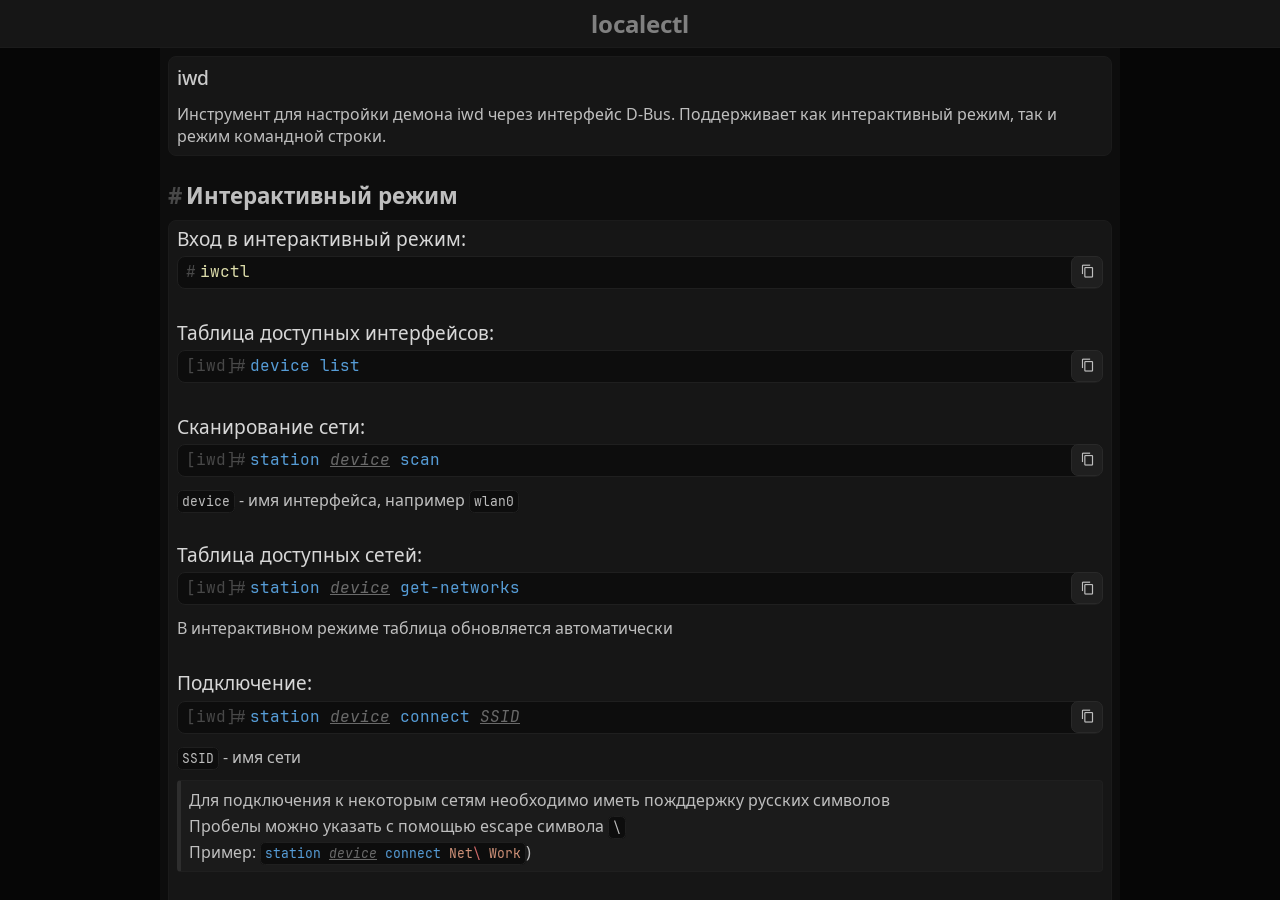
<file: pages/notes/iwd.html>
<!DOCTYPE html>
<html lang="ru">
    <head>
        <meta charset="UTF-8">
        <title>AchiDocs localectl</title>
        <meta name="viewport" content="width=device-width, initial-scale=1.0">
        <link rel="stylesheet" href="../../src/style/root.css">
        <link rel="stylesheet" href="../../src/style/pages.css">
    </head>
    <body>
        <div class="overlay" onclick="hideOverlay()"></div>
        
        <div class="layout">
            <header onclick="hideOverlay()">
                <h1><a href="../../index.html">localectl</a></h1>
            </header>
            <main>
                <menu class="side">
                </menu>
                <div class="content">
                    <button class="side-btn menu"
                        onclick="toggleMenu()">
                    </button>
                    <button class="side-btn nav"
                        onclick="toggleNav()">
                    </button>

                    <div class="block">
                        <h3>iwd</h3>
                        <p>Инструмент для настройки демона iwd через интерфейс D-Bus. Поддерживает как интерактивный режим, так и режим командной строки.</p>

                    </div>

                    <h2>Интерактивный режим</h2>
                    <div class="block">
                        <h4>Вход в интерактивный режим:</h4>
                        <div class="command">
                            <div class="text">
                                <div class="env">#</div>
                                <code><exe>iwctl</exe></code>
                            </div>
                            <button class="copy">󰆏</button>
                        </div>
                        <br>

                        <h4>Таблица доступных интерфейсов:</h4>
                        <div class="command">
                            <div class="text">
                                <div class="env">[iwd]#</div>
                                <code><cmd>device</cmd> <cmd>list</cmd></code>
                            </div>
                            <button class="copy">󰆏</button>
                        </div>
                        <br>

                        <h4>Сканирование сети:</h4>
                        <div class="command">
                            <div class="text">
                                <div class="env">[iwd]#</div>
                                <code><cmd>station</cmd> <var>device</var> <cmd>scan</cmd></code>
                            </div>
                            <button class="copy">󰆏</button>
                        </div>
                        <p><code class="inline">device</code> - имя интерфейса, например <code class="inline">wlan0</code></p>
                        <br>

                        <h4>Таблица доступных сетей:</h4>
                        <div class="command">
                            <div class="text">
                                <div class="env">[iwd]#</div>
                                <code><cmd>station</cmd> <var>device</var> <cmd>get-networks</cmd></code>
                            </div>
                            <button class="copy">󰆏</button>
                        </div>
                        <p>В интерактивном режиме таблица обновляется автоматически</p>
                        <br>

                        <h4>Подключение:</h4>
                        <div class="command">
                            <div class="text">
                                <div class="env">[iwd]#</div>
                                <code><cmd>station</cmd> <var>device</var> <cmd>connect</cmd> <var>SSID</var></code>
                            </div>
                            <button class="copy">󰆏</button>
                        </div>
                        <p><code class="inline">SSID</code> - имя сети</p>
                        <div class="note">
                            <p>Для подключения к некоторым сетям необходимо иметь пожддержку русских символов</p>
                            <p>Пробелы можно указать с помощью escape символа <code class="inline">\</code></p>
                            <p>Пример: <code class="inline"><cmd>station</cmd> <var>device</var> <cmd>connect</cmd> <str>Net<esc>\ </esc>Work</str></code>)</p>
                        </div>
                        <br>

                        <h4>Выход из интерактивного режима:</h4>
                        <div class="command">
                            <div class="text">
                                <div class="env">[iwd]#</div>
                                <code><cmd>exit</cmd></code>
                            </div>
                            <button class="copy">󰆏</button>
                        </div>
                    </div>

                    <h2>Режим коммандной строки</h2>
                    <div class="block">
                        <p>Все теже комманды, но с указанием каталога <code class="inline"><exe>iwctl</exe></code>, полезно автоматизации / создания скриптов</p>

                        <p class="comment">Пример:</p>
                        <div class="command">
                            <div class="text">
                                <div class="env">#</div>
                                <code><exe>iwctl</exe> <cmd>station</cmd> <var>device</var> <cmd>connect</cmd> <var>SSID</var></code>
                            </div>
                            <button class="copy">󰆏</button>
                        </div>
                    </div>

                    <h2 id="links">Ссылки</h2>
                    <div class="links">
                        <a href="https://wiki.archlinux.org/title/Iwd" target="_blank" class="external">iwd - Arch Wiki</a>
                        <a href="https://man.archlinux.org/man/iwctl.1" target="_blank" class="external">iwctl(1) - Arch manual</a>
                    </div>
                </div>
                <nav class="side">
                </nav>
            </main>
        </div>
    </body>
</html>
</file>
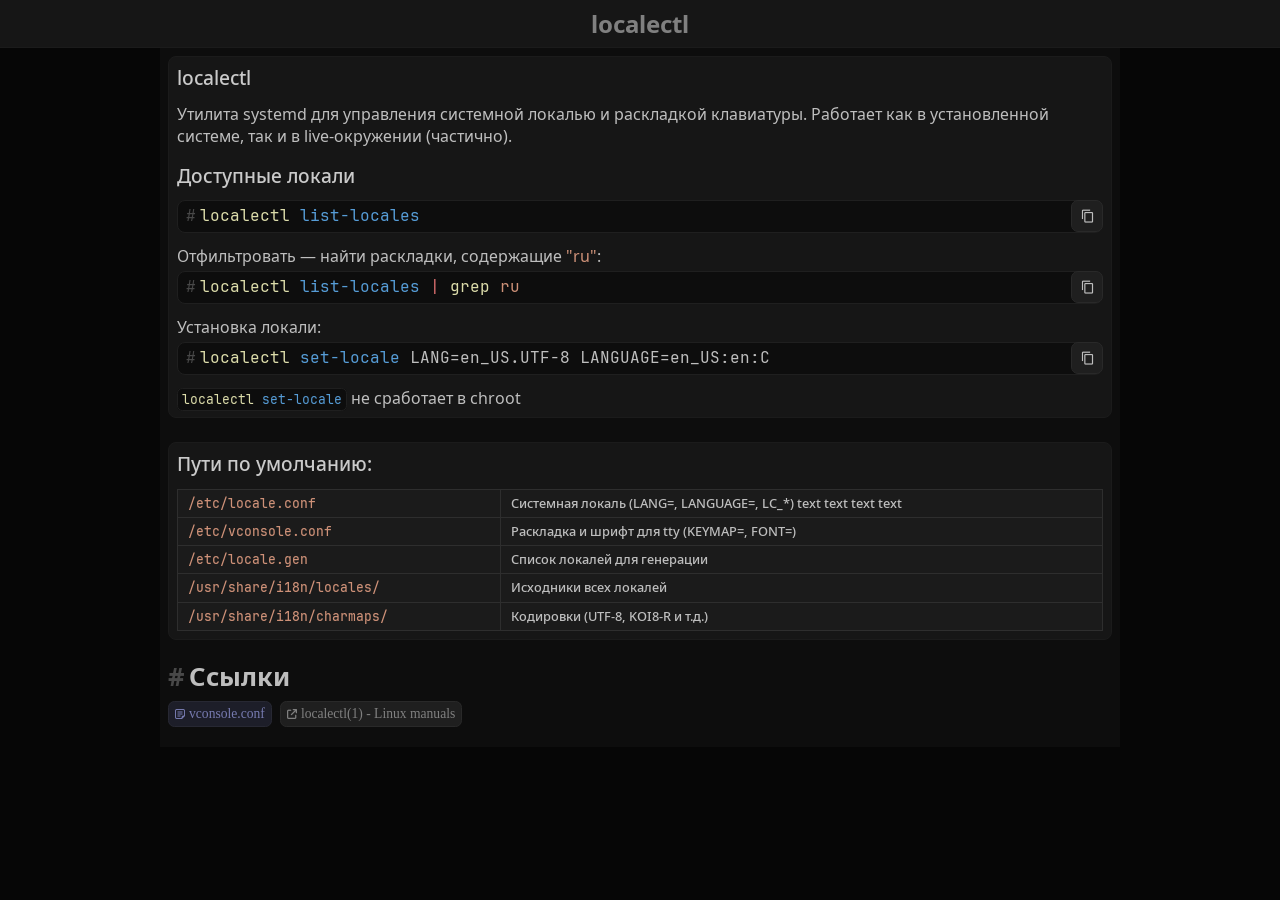
<file: pages/notes/localectl.html>
<!DOCTYPE html>
<html lang="ru">
    <head>
        <meta charset="UTF-8">
        <title>AchiDocs localectl</title>
        <meta name="viewport" content="width=device-width, initial-scale=1.0">
        <link rel="stylesheet" href="../../src/style/root.css">
        <link rel="stylesheet" href="../../src/style/pages.css">
    </head>
    <body>
        <div class="overlay" onclick="hideOverlay()"></div>
        
        <div class="layout">
            <header onclick="hideOverlay()">
                <h1><a href="../../index.html">localectl</a></h1>
            </header>
            <main>
                <menu class="side">
                </menu>
                <div class="content">
                    <button class="side-btn menu"
                        onclick="toggleMenu()">
                    </button>
                    <button class="side-btn nav"
                        onclick="toggleNav()">
                    </button>

                    <div class="block">
                        <h3>localectl</h3>
                        <p>Утилита systemd для управления системной локалью и раскладкой клавиатуры. Работает как в установленной системе, так и в live-окружении (частично).</p>

                        <h3>Доступные локали</h3>
                        <div class="command">
                            <div class="text">
                                <div class="env">#</div>
                                <code><exe>localectl</exe> <cmd>list-locales</cmd></code>
                            </div>
                            <button class="copy">󰆏</button>
                        </div>

                        <p class="comment">Отфильтровать — найти раскладки, содержащие <str>"ru"</str>:</p>
                        <div class="command">
                            <div class="text">
                                <div class="env">#</div>
                                <code><exe>localectl</exe> <cmd>list-locales</cmd> <opr>|</opr> <exe>grep</exe> <str>ru</str></code>
                            </div>
                            <button class="copy">󰆏</button>
                        </div>

                        <p class="comment">Установка локали:</p>
                        <div class="command">
                            <div class="text">
                                <div class="env">#</div>
                                <code><exe>localectl</exe> <cmd>set-locale</cmd> LANG=en_US.UTF-8 LANGUAGE=en_US:en:C</code>
                            </div>
                            <button class="copy">󰆏</button>
                        </div>
                        <p class="warn"><code class="inline"><exe>localectl</exe> <cmd>set-locale</cmd></code> не сработает в chroot</p>
                    </div>
                    
                    <div class="block">
                        <h3>Пути по умолчанию:</h3>
                        <div class="scroll-domain">
                            <table>
                                <tbody>
                                    <tr><td><code><pat>/etc/</pat><fil>locale.conf</fil></code></td><td>Системная локаль (LANG=, LANGUAGE=, LC_*) text text text text</td></tr>
                                    <tr><td><code><pat>/etc/</pat><fil>vconsole.conf</fil></code></td><td>Раскладка и шрифт для tty (KEYMAP=, FONT=)</td></tr>
                                    <tr><td><code><pat>/etc/</pat><fil>locale.gen</fil></code></td><td>Список локалей для генерации</td></tr>
                                    <tr><td><code><pat>/usr/share/i18n/locales/</pat></code></td><td>Исходники всех локалей</td></tr>
                                    <tr><td><code><pat>/usr/share/i18n/charmaps/</pat></code></td><td>Кодировки (UTF-8, KOI8-R и т.д.)</td></tr>
                                </tbody>
                            </table>
                        </div>
                    </div>

                    <h2 id="links">Ссылки</h2>
                    <div class="links">
                        <a href="../dots.html#vconsole_conf">vconsole.conf</a>
                        <a href="https://www.man7.org/linux/man-pages/man1/localectl.1.html" target="_blank" class="external">localectl(1) - Linux manuals</a>
                    </div>
                </div>
                <nav class="side">
                </nav>
            </main>
        </div>
    </body>
</html>
</file>
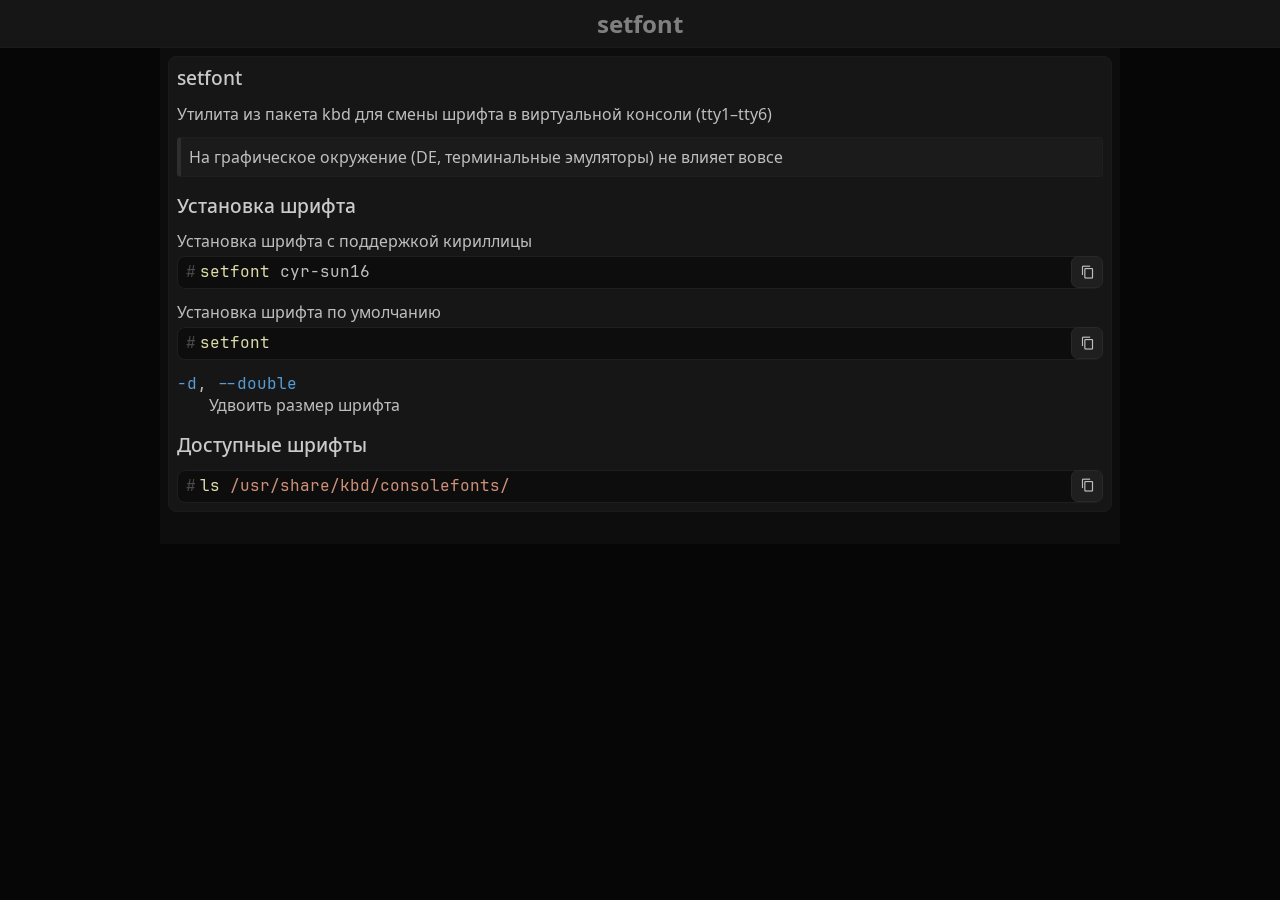
<file: pages/notes/setfont.html>
<!DOCTYPE html>
<html lang="ru">
    <head>
        <meta charset="UTF-8">
        <title>AchiDocs setfont</title>
        <meta name="viewport" content="width=device-width, initial-scale=1.0">
        <link rel="stylesheet" href="../../src/style/root.css">
        <link rel="stylesheet" href="../../src/style/pages.css">
    </head>
    <body>
        <div class="overlay" onclick="hideOverlay()"></div>
        
        <div class="layout">
            <header onclick="hideOverlay()">
                <h1><a href="../../index.html">setfont</a></h1>
            </header>
            <main>
                <menu class="side">
                </menu>
                <div class="content">
                    <button class="side-btn menu"
                        onclick="toggleMenu()">
                    </button>
                    <button class="side-btn nav"
                        onclick="toggleNav()">
                    </button>

                    <div class="block">
                        <h3>setfont</h3>
                        <p>Утилита из пакета kbd для смены шрифта в виртуальной консоли (tty1–tty6)</p>
                        <div class="note">
                            <p>На графическое окружение (DE, терминальные эмуляторы) не влияет вовсе</p>
                        </div>
                    
                        <h3>Установка шрифта</h3>
                        <p class="comment">Установка шрифта с поддержкой кириллицы</p>
                        <div class="command">
                            <div class="text">
                                <div class="env">#</div>
                                <code><exe>setfont</exe> cyr-sun16</code>
                            </div>
                            <button class="copy">󰆏</button>
                        </div>

                        <p class="comment">Установка шрифта по умолчанию</p>
                        <div class="command">
                            <div class="text">
                                <div class="env">#</div>
                                <code><exe>setfont</exe></code>
                            </div>
                            <button class="copy">󰆏</button>
                        </div>

                        <div class="list">
                            <code><flg>-d</flg>, <flg>--double</flg></code>
                            <p>Удвоить размер шрифта</p>
                        </div>

                        <h3>Доступные шрифты</h3>
                        <div class="command">
                            <div class="text">
                                <div class="env">#</div>
                                <code><exe>ls</exe> <pat>/usr/share/kbd/consolefonts/</pat></code>
                            </div>
                            <button class="copy">󰆏</button>
                        </div>
                    </div>
                </div>
                <nav class="side">
                </nav>
            </main>
        </div>
    </body>
</html>
</file>
<file: src/style/root.css>
@font-face {
    font-family: "Noto Sans";
    src: url("../fonts/NotoSans-Regular.ttf");
    font-weight: 400;
}

@font-face {
    font-family: "Noto Sans";
    src: url("../fonts/NotoSans-Medium.ttf");
    font-weight: 500;
}

@font-face {
    font-family: "Noto Sans";
    src: url("../fonts/NotoSans-Bold.ttf");
    font-weight: 600;
}

@font-face {
    font-family: "JetBrains Mono";
    src: url("../fonts/JetBrainsMono-Regular.ttf");
    font-style: normal;
    font-weight: 400;
}

@font-face {
    font-family: "JetBrains Mono";
    src: url("../fonts/JetBrainsMono-Medium.ttf");
    font-style: normal;
    font-weight: 500;
}

@font-face {
    font-family: "JetBrains Mono";
    src: url("../fonts/JetBrainsMono-Italic.ttf");
    font-style: italic;
    font-weight: 400;
}

@font-face {
    font-family: "Bitter";
    src: url("../fonts/Bitter-VariableFont_wght.ttf");
}

@font-face {
    font-family: "Symbols NerdFont Mono";
    src: url("../fonts/SymbolsNerdFontMono-Regular.ttf");
}

* {
    margin: 0;
    padding: 0;
    box-sizing: border-box;
}

/*
    --category[-subcategory]-style[-parents][_mode]
*/

:root {
    --font-family-head:       "Noto Sans";
    --font-family-text:       "Noto Sans";
    --font-family-link:       "Noto Serif";
    --font-family-code:       "JetBrains Mono";
    --font-family-symbols:    "Symbols NerdFont Mono";

    --symbol-manual:            "󰯂";
    --symbol-note:              "󱞏";
    --symbol-external:          "";
    --symbol-file:              "";

    --size-header:            3rem;
    --size-side:              20rem;
    --size-main:              60rem;

    --color-fore-item:          oklch( 80%   0   0);
    --color-fore-item_h:        oklch( 88%   0   0);
    --color-fore-item_a:        oklch(100%   0   0);
    --color-fore-head-1:        oklch( 60%   0   0);
    --color-fore-head-1_h:      oklch( 80%   0   0);
    --color-fore-head-2:        oklch( 80%   0   0);
    --color-fore-head-3:        oklch( 84%   0   0);
    --color-fore-head-4:        oklch( 88%   0   0);
    --color-fore-text:          oklch( 80%   0   0);
    --color-fore-link:          oklch( 60% 20% 280);
    --color-fore-link_h:        oklch( 80% 20% 280);
    --color-fore-link_v:        oklch( 60%   0   0);
    --color-fore-link_hv:       oklch( 80%   0   0);
    --color-fore-marker:        oklch( 40%   0   0);
    --color-fore-anchor:        oklch( 40%   0   0);
    --color-fore-nav-item:      oklch( 60%   0   0);
    --color-fore-nav-item_h:    oklch( 70%   0   0);
    --color-fore-nav-item_a:    oklch( 90%   0   0);
    --color-fore-nav-item_v:    oklch( 80% 20% 300);
    --color-fore-nav-item_hv:   oklch( 90% 30% 290);
    --color-fore-nav-item_av:   oklch(100% 40% 280);
    --color-fore-code:          oklch( 80%   0   0);
    --color-fore-code-head:     oklch( 60%   0   0);
    --color-fore-code-type:     oklch( 40%   0   0);
    --color-fore-code-line:     oklch( 40%   0   0);
    --color-fore-code-env:      oklch( 40%   0   0);
    --color-fore-code-copy:     oklch( 80%   0   0);
    --color-fore-code-copy_h:   oklch( 80%   0   0);
    --color-fore-code-copy_a:   oklch( 80%   0   0);
    --color-fore-table-head:    oklch( 88%   0   0);
    --color-fore-table-body:    oklch( 80%   0   0);
    
    --color-syntax-exec:        #DCDCAA;
    --color-syntax-file:        #CE9178;
    --color-syntax-path:        #CE9178;
    --color-syntax-string:      #CE9178;
    --color-syntax-escape:      #D16969;
    --color-syntax-command:     #569CD6;
    --color-syntax-flag:        #569CD6;
    --color-syntax-operator:    #D16969;
    --color-syntax-const:       #9CDCFE;
    --color-syntax-comment:     oklch( 48%   0   0);
    --color-syntax-variable:    oklch( 52%   0   0);

    --color-fore-terminal-31:    oklch( 80% 40%  20);
    --color-fore-terminal-32:    oklch( 80% 40% 140);
    --color-fore-terminal-33:    oklch( 80% 40% 100);
    --color-fore-terminal-34:    oklch( 80% 40% 260);
    --color-fore-terminal-35:    oklch( 80% 40% 310);
    --color-fore-terminal-36:    oklch( 80% 40% 190);
    --color-fore-terminal-31_d:  oklch( 60% 20%  20);
    --color-fore-terminal-32_d:  oklch( 60% 20% 140);
    --color-fore-terminal-33_d:  oklch( 60% 20% 100);
    --color-fore-terminal-34_d:  oklch( 60% 20% 260);
    --color-fore-terminal-35_d:  oklch( 60% 20% 310);
    --color-fore-terminal-36_d:  oklch( 60% 20% 190);

    --color-back-item:          oklch( 18%   0   0);
    --color-back-item_h:        oklch( 22%   0   0);
    --color-back-item_a:        oklch( 40%   0   0);
    --color-back-head:          oklch( 20%   0   0);
    --color-back-html:          oklch( 12%   0   0);
    --color-back-side:          oklch( 16%   0   0);
    --color-back-main:          oklch( 16%   0   0);
    --color-back-block:         oklch( 20%   0   0);
    --color-back-note:          oklch( 22%   0   0);
    --color-back-link:          oklch( 24%  5% 280);
    --color-back-link_h:        oklch( 28%  5% 280);
    --color-back-link_v:        oklch( 24%   0   0);
    --color-back-link_hv:       oklch( 28%   0   0);
    --color-back-code-head:     oklch( 24%   0   0);
    --color-back-code-body:     oklch( 16%   0   0);
    --color-back-code-copy:     oklch( 24%   0   0);
    --color-back-code-copy_h:   oklch( 20%   0   0);
    --color-back-code-copy_a:   oklch( 40%   0   0);
    --color-back-table-head:    oklch( 26%   0   0);
    --color-back-table-body:    oklch( 22%   0   0);
    --color-back-table-none:    oklch( 16%   0   0);

    --color-border-item:        oklch( 20%   0   0);
    --color-border-item_h:      oklch( 26%   0   0);
    --color-border-item_a:      oklch( 44%   0   0);
    --color-border-head:        oklch( 22%   0   0);
    --color-border-block:       oklch( 22%   0   0);
    --color-border-note:        oklch( 24%   0   0);
    --color-border-note-alt:    oklch( 30%   0   0);
    --color-border-link:        oklch( 28%  5% 280);
    --color-border-link_h:      oklch( 32%  5% 280);
    --color-border-link_v:      oklch( 28%   0   0);
    --color-border-link_hv:     oklch( 32%   0   0);
    --color-border-code-head:   oklch( 28%   0   0);
    --color-border-code-body:   oklch( 24%   0   0);
    --color-border-code-copy:   oklch( 28%   0   0);
    --color-border-code-copy_h: oklch( 28%   0   0);
    --color-border-code-copy_a: oklch( 28%   0   0);
    --color-border-table:       oklch( 30%   0   0);

    --color-scroll-html:        oklch( 20%   0   0);
    --color-scroll-code:        oklch( 28%   0   0);
    --color-scroll-table:       oklch( 28%   0   0);
}

nfs {
    font-family: "Symbols NerdFont Mono";
    opacity: 0.25;
    user-select: none;
}
</file>
<file: src/style/index.css>
html, head {
    width: 100%;
    height: 100%;
}

body {
    display: flex;
    width: 100%;
    height: 100%;
    font-family: var(--font-family-text);

    flex-flow: column nowrap;
    align-items: center;

    color: #FF0000;
    background-color: var(--color-back-html);
}

header {
    display: inline-block;
    width: 100%;
    height: var(--size-header);
    
    flex-flow: row nowrap;
    flex-shrink: 0;
    justify-content: center;
    line-height: var(--size-header);
    font-size: 2rem;

    background-color: var(--color-back-head);
    border-bottom: 1px solid var(--color-border-head);
}

main {
    display: block;
    width: 100%;
    max-width: 60rem;
    height: calc(100% - var(--size-header));
    padding: 6rch;
    padding-bottom: 50vh;

    scrollbar-color: var(--colro-scroll-html) var(--color-back-html);
    background-color: var(--color-back-main);
}



h1, h2, h3, h4 {
    font-family: var(--font-family-head);
}

h1 {    
    text-align: center;
    font-size: 2rem;
    font-weight: 600;

    color: var(--color-fore-head-1);
}

.block {
    margin-bottom: 6rch;
    padding: 3rch;

    background-color: var(--color-back-block);
    border: 1px solid var(--color-border-block);
    border-radius: 1rch;
}

.item {
    display: block;
    height: 3rem;
    margin-bottom: 1.5rch;
    padding: 0 1.5rch;

    line-height: calc(2rem + 1rcap);
    font-size: 1.4rem;
    text-decoration: none;

    color: var(--color-fore-item);
    background-color: var(--color-back-item);
    border: 1px solid var(--color-border-item);
    border-radius: 1rch;
}

.item:hover {
    color: var(--color-fore-item_h);
    background-color: var(--color-back-item_h);
    border-color: var(--color-border-item_h);
}

.item::before {
    display: inline-block;
    margin-right: 1rch;
    transform: translateY(calc((1rcap - 1rem) / 2.0));

    content: var(--symbol-note);
    user-select: none;
    font-size: 1.05rem;
    line-height: 0rem;

    font-family: var(--font-family-symbols);
    opacity: 0.5;
}

.item.manual::before {
    content: var(--symbol-manual);
}

.item.file::before {
    content: var(--symbol-file);
}

.item.external::before {
    content: var(--symbol-external);
}



@media (width < 60rem) {
    main {
        padding: 1rch;
    }

    .item {
        height: 2.6rem;
        margin-bottom: 1rch;
        padding: 0 1rch;

        line-height: 2.6rem;
        font-size: 1.2rem;
    }
}
</file>
<file: src/style/pages.css>
html, head {
    width: 100%;
    height: 100%;
}

body {
    position: relative; /* .overlay */
    width: 100%;
    height: 100%;
    font-family: var(--font-family-text);

    color: #FF0000;
    background-color: var(--color-back-html);
}

.overlay {
    position: absolute;
    display: none;
    top: 0;
    left: 0;
    width: 100%;
    height: 100%;
    z-index: 10;
}

.overlay.active {
    display: block;
}

.layout {
    display: block;
    width: 100%;
    height: 100%;
}

header {
    position: relative;
    display: block;
    width: 100%;
    height: var(--size-header);
    z-index: 4;

    flex-flow: row nowrap;
    justify-content: center;
    line-height: var(--size-header);
    font-size: 2rem;

    background-color: var(--color-back-head);
    border-bottom: 1px solid var(--color-border-head);
}

button.side-btn {
    position: absolute;
    display: none;
    top: 0;
    z-index: 5;
    width: 3rem;
    height: 3rem;

    cursor: pointer;

    background-color: transparent;
    border: 0;
    border-radius: 0;
}

button.side-btn.menu {
    left: 0;
}

button.side-btn.nav {
    right: 0;
}

main {
    display: flex;
    width: 100%;
    height: calc(100% - var(--size-header));

    flex-flow: row nowrap;
    justify-content: center;

    overflow-y: auto;
    scrollbar-color: var(--color-scroll-html) var(--color-back-html);
    scroll-padding-top: 6rch;
    scroll-behavior: smooth;
}

.side {
    position: fixed;
    display: block;
    width: var(--size-side);
    height: 100%;
    z-index: 3;
    left: unset;
    right: unset;

    transition: margin 0.1s;

    pointer-events: none;
    background-color: var(--color-back-side);
}

menu {
    margin-left: 0;
    transform: translateX(
        calc(var(--size-main) / (-2.0) - var(--size-side) / 2.0));
}

nav {
    margin-right: 0;
    transform: translateX(
        calc(var(--size-main) / 2.0 + var(--size-side) / 2.0));
}

.content {
    display: block;
    width: var(--size-main);
    height: max-content;
    padding: 6rch 3rch;
    padding-bottom: 50vh;

    background-color: var(--color-back-main);
}

/*///////////////////////////////////////////////////////////////////////////*/
/*///////////////////////////////////////////////////////////////////////////*/
/*///////////////////////////////////////////////////////////////////////////*/

h1, h2, h3, h4 {
    font-family: var(--font-family-head);
}

h1 {    
    text-align: center;
    font-size: 2rem;
    font-weight: 600;

    color: var(--color-fore-head-1);
}

h1 a {
    text-decoration: none;
    color: inherit;
}

h1:hover {
    color: var(--color-fore-head-1_h);
    text-decoration: underline;
}

.block {
    margin-bottom: 6rch;
    padding: 3rch;

    background-color: var(--color-back-block);
    border: 1px solid var(--color-border-block);
    border-radius: 1rch;
}

.block *:last-child {
    margin-bottom: 0;
}

h2 {
    margin-bottom: 3rch;

    font-size: 2rem;
    line-height: 2rem;
    font-weight: 600;

    color: var(--color-fore-head-2);
}

h2#links {
    margin-bottom: 1.5rch;
    font-size: 1.6rem;
    line-height: 1.6rem;
}

h3 {
    margin-top: 3rch;
    margin-bottom: 1.5rch;

    font-size: 1.6rem;
    line-height: 1.6rem;
    font-weight: 500;

    color: var(--color-fore-head-3);
}

h3:first-child {
    margin-top: 0;
}

h4 {
    margin-bottom: 1rch;

    font-size: 1.2rem;
    line-height: 1.2rem;
    font-weight: 400;

    color: var(--color-fore-head-4);
}

h2, h3 {
    cursor: pointer;
}

.content h2::before,
.content h3[id]::before {
    content: "#";
    font-family: inherit;
    margin-right: 0.5rch;

    color: var(--color-fore-anchor);
}

p {
    margin-bottom: 1.5rch;

    font-size: 1rem;

    color: var(--color-fore-text);
}

p.comment {
    margin-bottom: 0.5rch;
}

p.indent {
    text-indent: 2rch;
}

.note {
    margin-bottom: 1.5rch;
    padding: 1rch;

    background-color: var(--color-back-note);
    border: 1px solid var(--color-border-note);
    border-left: 0.5rch solid var(--color-border-note-alt);
    border-radius: 0.5rch;
}

.note p {
    margin-bottom: 0.5rch;
}

.links {
    display: flex;
    margin-bottom: 1.5rch;

    flex-flow: row wrap;
}

.content a {
    display: inline-block;
    margin: 0 0.5rch;
    padding: 0 0.75rch;
    
    font-size: 0.85rem;
    line-height: 1.5rem;
    font-family: var(--font-family-link);
    font-weight: 500;
    text-decoration: none;
    
    color : var(--color-fore-link);
    background-color: var(--color-back-link);
    border: 1px solid var(--color-border-link);
    border-radius: 0.8rch;
}

.content a:hover {
    text-decoration: underline;
    color: var(--color-fore-link_h);
    background-color: var(--color-back-link_h);
    border-color: var(--color-border-link_h);
}

.content a:first-child { margin-left: 0; }
.content a:last-child { margin-right: 0; }

.content a::before {
    display: inline-block;
    margin-right: 0.5rch;
    transform: translateY(-0.1rcap);

    content: var(--symbol-note);
    user-select: none;
    font-size: 0.6rem;
    line-height: 0rem;

    font-family: var(--font-family-symbols);
}

.content a.manual::before {
    content: var(--symbol-manual);
}

.content a.file::before {
    content: var(--symbol-file);
}

.content a.external::before {
    content: var(--symbol-external);
}

.content a.external,
.content a:visited {
    color: var(--color-fore-link_v);
    background-color: var(--color-back-link_v);
    border-color: var(--color-border-link_v);
}

.content a.external:hover,
.content a:visited:hover {
    color: var(--color-fore-link_hv);
    background-color: var(--color-back-link_hv);
    border-color: var(--color-border-link_hv);
}

ul {
    margin-bottom: 1.5rch;
    padding-left: 1rem;
}

li {
    color: var(--color-fore-text);
    padding-bottom: 0.5rch;
}

li::marker {
    font-family: var(--font-family-symbols);
    color: var(--color-fore-marker);

    content: " ";
}

.packs li.norm::marker {
    content: "󰗠 ";
    color: var(--color-fore-terminal-32_d);
}

.packs li.req::marker {
    content: "󰓏 ";
    color: var(--color-fore-terminal-33_d);
}

.packs li.no::marker {
    content: " ";
    color: var(--color-fore-terminal-31_d);
}

.packs li.var::marker {
    content: " ";
    color: var(--color-fore-terminal-32_d);
}

.packs li.var.no::marker {
    content: " ";
    color: var(--color-fore-terminal-31_d);
}



.list {
    margin-bottom: 1.5rch;
}

.list code {
    display: inline-block;
}

.list p {
    padding-left: 4rch;
}



code {
    color: var(--color-fore-code);
    font-family: var(--font-family-code);
}

code.inline {
    font-size: 0.8rem;
    padding: calc(0.25rem - 2px) 0.5rch;

    background-color: var(--color-back-code-body);
    border: 1px solid var(--color-border-code-body);
    border-radius: 0.333rem;
}



.code-block {
    margin-bottom: 1.5rch;

    overflow: hidden;
}

.code-head {
    position: relative;
    display: flex;
    height: 2rem;
    padding: 0 0.5rem;

    flex-flow: row nowrap;
    justify-content: space-between;
    line-height: 2rem;

    background-color: var(--color-back-code-head);
    border: 1px solid var(--color-border-code-head);
    border-top-left-radius: 1rch;
    border-top-right-radius: 2rch; /*
        специально много, тк видно через AA за button.copy */
}

.filepath {
    font-family: var(--font-family-code);
    cursor: pointer;
    line-height: 2rem;

    color: var(--color-fore-code);
}

.snippet-name {
    color: var(--color-fore-code-head);
    line-height: 2rem;
}

.code-type {
    font-family: var(--font-family-code);
    color: var(--color-fore-code-type);
}

.code-type.move {
    transform: translateX(-2rem);
}

.code-block button.copy {
    position: absolute;
    display: block;
    right: 0;
    height: calc(2rem);
    aspect-ratio: 1;
    z-index: 1;
    margin: -1px;

    font-family: var(--font-family-symbols);
    text-align: center;
    line-height: 2rem;
    cursor: pointer;

    color: var(--color-fore-code-copy);
    background-color: var(--color-back-code-copy);
    border: 1px solid var(--color-border-code-copy);
    border-radius: 0;
    border-top-right-radius: 1rch;
}

.code-body {
    display: flex;

    flex-flow: row nowrap;
    max-height: calc(min(40rem, 50vh));
    overflow-y: auto;
    
    flex-flow: row nowrap;
    overflow-x: auto;
    scrollbar-width: thin;
    scrollbar-color: var(--color-scroll-code) var(--color-back-code-body);
    
    background-color: var(--color-back-code-body);
    border: 1px solid var(--color-border-code-body);
    border-top: none;
    border-bottom-left-radius: 1rch;
    border-bottom-right-radius: 1rch;
}

.line-numbers {
    display: flex;
    padding: 0.5rem 0.5rch 0.5rem 1rch;
    
    flex-shrink: 0;
    flex-flow: column nowrap;
    align-items: end;

    color: var(--color-fore-code-line);
    border-right: 1px solid var(--color-border-code-body);
}

.line-numbers div {
    display: inline-block;
    font-size: 1rem;
    font-family: var(--font-family-code);

    font-size: 1rem;
    line-height: 1.3rem;
    height: 1.3rem;

    user-select: none;
    pointer-events: none;
}

.line-content {
    display: flex;
    padding: 0.5rem 1rch 0.5rch 1rch;
    min-width: 100%;

    flex-flow: column nowrap;
}

.line-numbers ~ .line-content {
    padding-left: 0.5rch;
}

.line-content code {
    display: inline-block;

    flex-shrink: 0;
    font-size: 1rem;
    line-height: 1.3rem;
    height: 1.3rem;

    width: max-content;
    white-space: pre;
}



.command {
    position: relative;
    display: flex;
    margin-bottom: 1.5rch;

    flex-flow: row nowrap;
    justify-content: space-between;

    background-color: var(--color-back-code-body);
    border: 1px solid var(--color-border-code-body);
    border-radius: 0.5rem;
}

.command .text {
    display: flex;
    padding: 0.5rch 1rch;

    flex-flow: row nowrap;
    overflow-x: auto;
    overflow-y: hidden;
    scrollbar-color: var(--color-scroll-code) var(--color-back-code-body);
    scrollbar-width: thin;
}

.env {
    margin-right: 0.5rch;

    font-size: 1rem;
    font-family: var(--font-family-code);
    flex-shrink: 0;

    user-select: none;
    pointer-events: none;

    color: var(--color-fore-code-env);
}

.command code {
    font-size: 1rem;
    white-space: pre;
}

button.copy {
    width: 2rem;
    height: 2rem;
    margin: -1px;
    z-index: 1;

    flex-shrink: 0;
    font-family: var(--font-family-symbols);
    text-align: center;
    text-align: center;
    line-height: 100%;
    cursor: pointer;

    color: var(--color-fore-code-copy);
    background-color: var(--color-back-code-head);
    border: none;
    border: 1px solid var(--color-border-code-copy);
    border-radius: calc(0.5rem - 1px);
    box-sizing: border-box;
}



.file-block {
    position: relative;
    display: flex;
    margin-bottom: 1.5rch;

    flex-flow: row nowrap;
    justify-content: space-between;

    background-color: var(--color-back-code-body);
    border: 1px solid var(--color-border-code-body);
    border-radius: 0.5rem;
}

.file-block code {
    padding: 0.5rch 1rch;
}

.file-block .buttons {
    display: flex;
    flex-flow: row nowrap;
}

.file-block button.copy,
.file-block button.download {
    display: inline-block;
    width: 2rem;
    height: 2rem;
    margin: -1px;
    z-index: 1;

    flex-shrink: 0;
    font-family: var(--font-family-symbols);
    text-align: center;
    text-align: center;
    line-height: 100%;
    cursor: pointer;

    color: var(--color-fore-code-copy);
    background-color: var(--color-back-code-head);
    border: none;
    border: 1px solid var(--color-border-code-copy);
    border-radius: calc(0.5rem - 1px);
    box-sizing: border-box;
}

.file-block button.copy {
    border-top-left-radius: 0;
    border-bottom-left-radius: 0;
}

.file-block button.download {
    border-top-right-radius: 0;
    border-bottom-right-radius: 0;
}




button.copy:hover,
button.download:hover {
    color: var(--color-fore-code-copy);
    background-color: var(--color-back-code-copy_h);
    border-color: var(--color-border-code-copy_h);
}

button.copy:active,
button.download:active {
    color: var(--color-fore-code-copy);
    background-color: var(--color-back-code-copy_a);
    border-color: var(--color-border-code-copy_a);
}



@keyframes variable-phase {
    0%, 100% {
        color: color-mix(in srgb, var(--color-syntax-variable), transparent  0%);
    }
    50% {
        color: color-mix(in srgb, var(--color-syntax-variable), transparent 25%);
    }
}

c31, c32, c33, c34, c35, c36,
exe, fil, pat, str, esc, cmd, flg, opr, cnt, com, var {
    display: inline;
    font-family: inherit;
    font-size: inherit;
    line-height: inherit;
    white-space: inherit;
}

c31 { color: var(--color-fore-terminal-31); }
c32 { color: var(--color-fore-terminal-32); }
c33 { color: var(--color-fore-terminal-33); }
c34 { color: var(--color-fore-terminal-34); }
c35 { color: var(--color-fore-terminal-35); }
c36 { color: var(--color-fore-terminal-36); }
c31d { color: var(--color-fore-terminal-31_d); }
c32d { color: var(--color-fore-terminal-32_d); }
c33d { color: var(--color-fore-terminal-33_d); }
c34d { color: var(--color-fore-terminal-34_d); }
c35d { color: var(--color-fore-terminal-35_d); }
c36d { color: var(--color-fore-terminal-36_d); }

exe { color: var(--color-syntax-exec); }
fil { color: var(--color-syntax-file); }
pat { color: var(--color-syntax-path); }
str { color: var(--color-syntax-string); }
esc { color: var(--color-syntax-escape); }
cmd { color: var(--color-syntax-command); }
flg { color: var(--color-syntax-flag); }
opr { color: var(--color-syntax-operator); }
cnt { color: var(--color-syntax-const); }

com {
    color: var(--color-syntax-comment);
    font-style: italic;
}

var {
    display: inline-block;
    color: var(--color-syntax-variable);
    font-style: italic;
    text-decoration: underline;
    text-decoration-color: var(--color-syntax-variable);
    animation: variable-phase 1s ease infinite;
}

.filepath fil,
.filepath pat {
    color: var(--color-fore-code-head);
}



.scroll-domain {
    margin-bottom: 1.5rch;

    overflow-x: auto;
    scrollbar-color: var(--color-scroll-table) var(--color-back-table-body);
}

table {
    width: 100%;

    border-collapse: collapse;

    background-color: var(--color-back-table-none);
    overflow: hidden;
}

th,
td {
    padding: 0.5rch 1.25rch;

    white-space: nowrap;
    word-wrap: none;

    /* line-height: 1.8rem; */
    min-width: 1.5rem;
    border: 1px solid var(--color-border-table);
}

th {
    color: var(--color-fore-table-head);
    background-color: var(--color-back-table-head);
}

td {
    font-weight: 500;

    color: var(--color-fore-table-body);
    background-color: var(--color-back-table-body);
}

.min-width {
    width: 0;
    min-width: max-content;
}

.rj { text-align: right; }
.cj { text-align: center; }
.lj { text-align: left; }

div[level] { padding-left: 2rch; }



/*///////////////////////////////////////////////////////////////////////////*/
/*///////////////////////////////////////////////////////////////////////////*/
/*///////////////////////////////////////////////////////////////////////////*/



nav {
    padding: calc(3rch + 1.4rcap) 3rch;
}

nav * {
    pointer-events: all;
}

nav h1 {
    font-size: 1.4rem;
    line-height: 2rem;
    margin-bottom: 1.5rch;
    color: inherit;
}

nav h2,
nav h3,
nav h4 {
    font-size: 1.1rem;
    line-height: 1.6rem;
    margin-bottom: 0;
    font-weight: 500;
    color: inherit;
    background-color: inherit;
    transition: transform 0.25s;
    transform: translateX(0.0rch);
}

nav h3 {
    font-size: 1.0rem;
    line-height: 1.5rem;
    margin-top: 0;
    padding-left: 2rch;
}

nav h4 {
    display: block;
    font-size: 0.9rem;
    line-height: 1.4rem;
    margin-top: 0;
    padding-left: 4rch;
}

nav a {
    text-decoration: none;
    color: var(--color-fore-nav-item);
}

nav a:hover {
    text-decoration: underline;
    color: var(--color-fore-nav-item_h);
}

nav a:active {
    color: var(--color-fore-nav-item_a);
}

nav a.visible {
    color: var(--color-fore-nav-item_v);
}

nav .visible h2,
nav .visible h3,
nav .visible h4 {
    transform: translateX(0.5rch);
}

nav a.visible:hover {
    color: var(--color-fore-nav-item_hv);
}

nav a.visible:active {
    color: var(--color-fore-nav-item_av);
}



/*///////////////////////////////////////////////////////////////////////////*/
/*///////////////////////////////////////////////////////////////////////////*/
/*///////////////////////////////////////////////////////////////////////////*/



@media (width < 100rem) {
    .content {
        max-width: var(--size-main);
        padding: 1rch;
    }

    button.side-btn {
        display: block;
    }

    .side {
        transform: none;
        transition: left 0.1s;

        pointer-events: all;
    }

    menu.side {
        left: calc(-1.0 * var(--size-side));
    }

    menu.side.active {
        left: 0;
    }

    nav.side {
        right: calc(-1.0 * var(--size-side));
    }

    nav.side.active {
        right: 0;
    }
    
    .block {
        margin-bottom: 3rch;
        padding: 1rch;
    }

    h1 {
        font-size: 1.5rem;
    }

    h2 {
        font-size: 1.4rem;
        margin-bottom: 1rch;
    }

    h3 {
        font-size: 1.2rem;
        margin-top: 2rch;
    }

    th,
    td {
        font-size: 0.8rem;
        line-height: 1.2rem;
    }
}

@media (width < calc(60rem + 2rch)) {
    main {
        display: block;
    }

    .content {
        width: 100%;
    }
}
</file>
